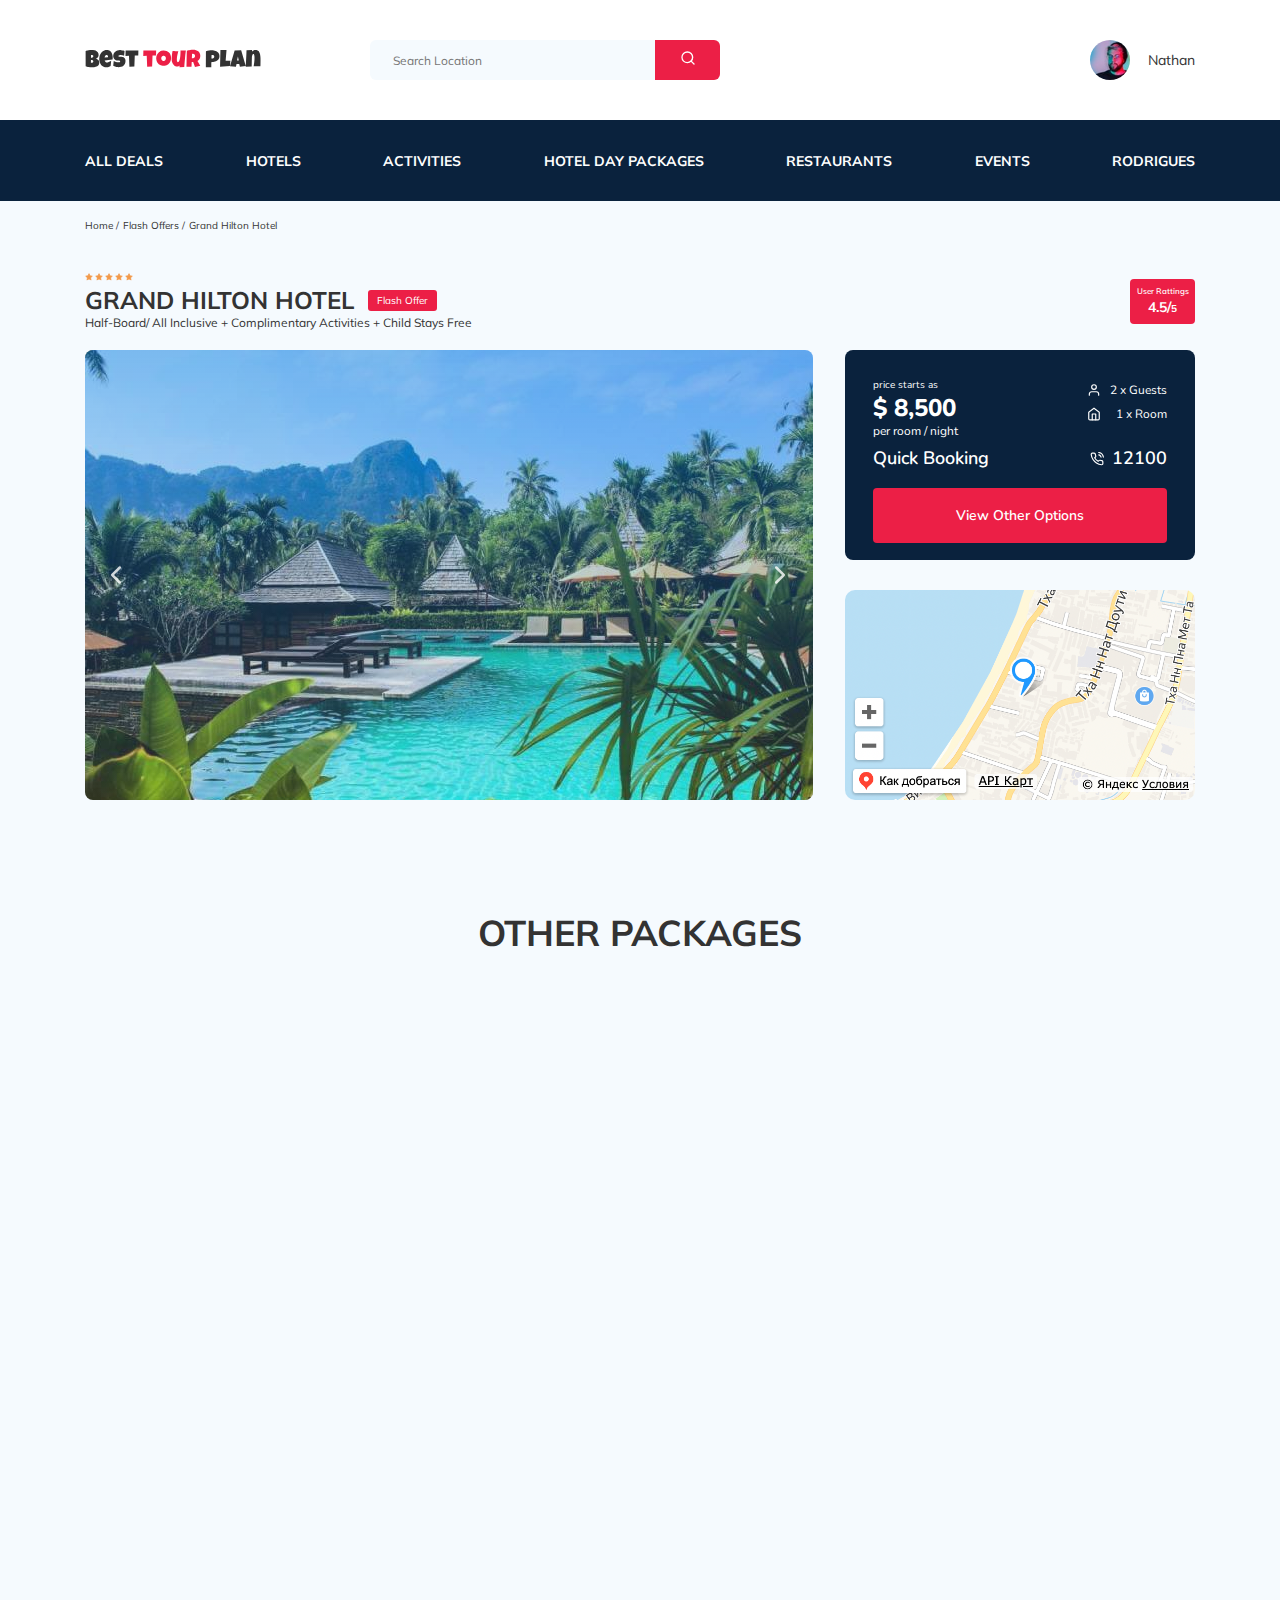
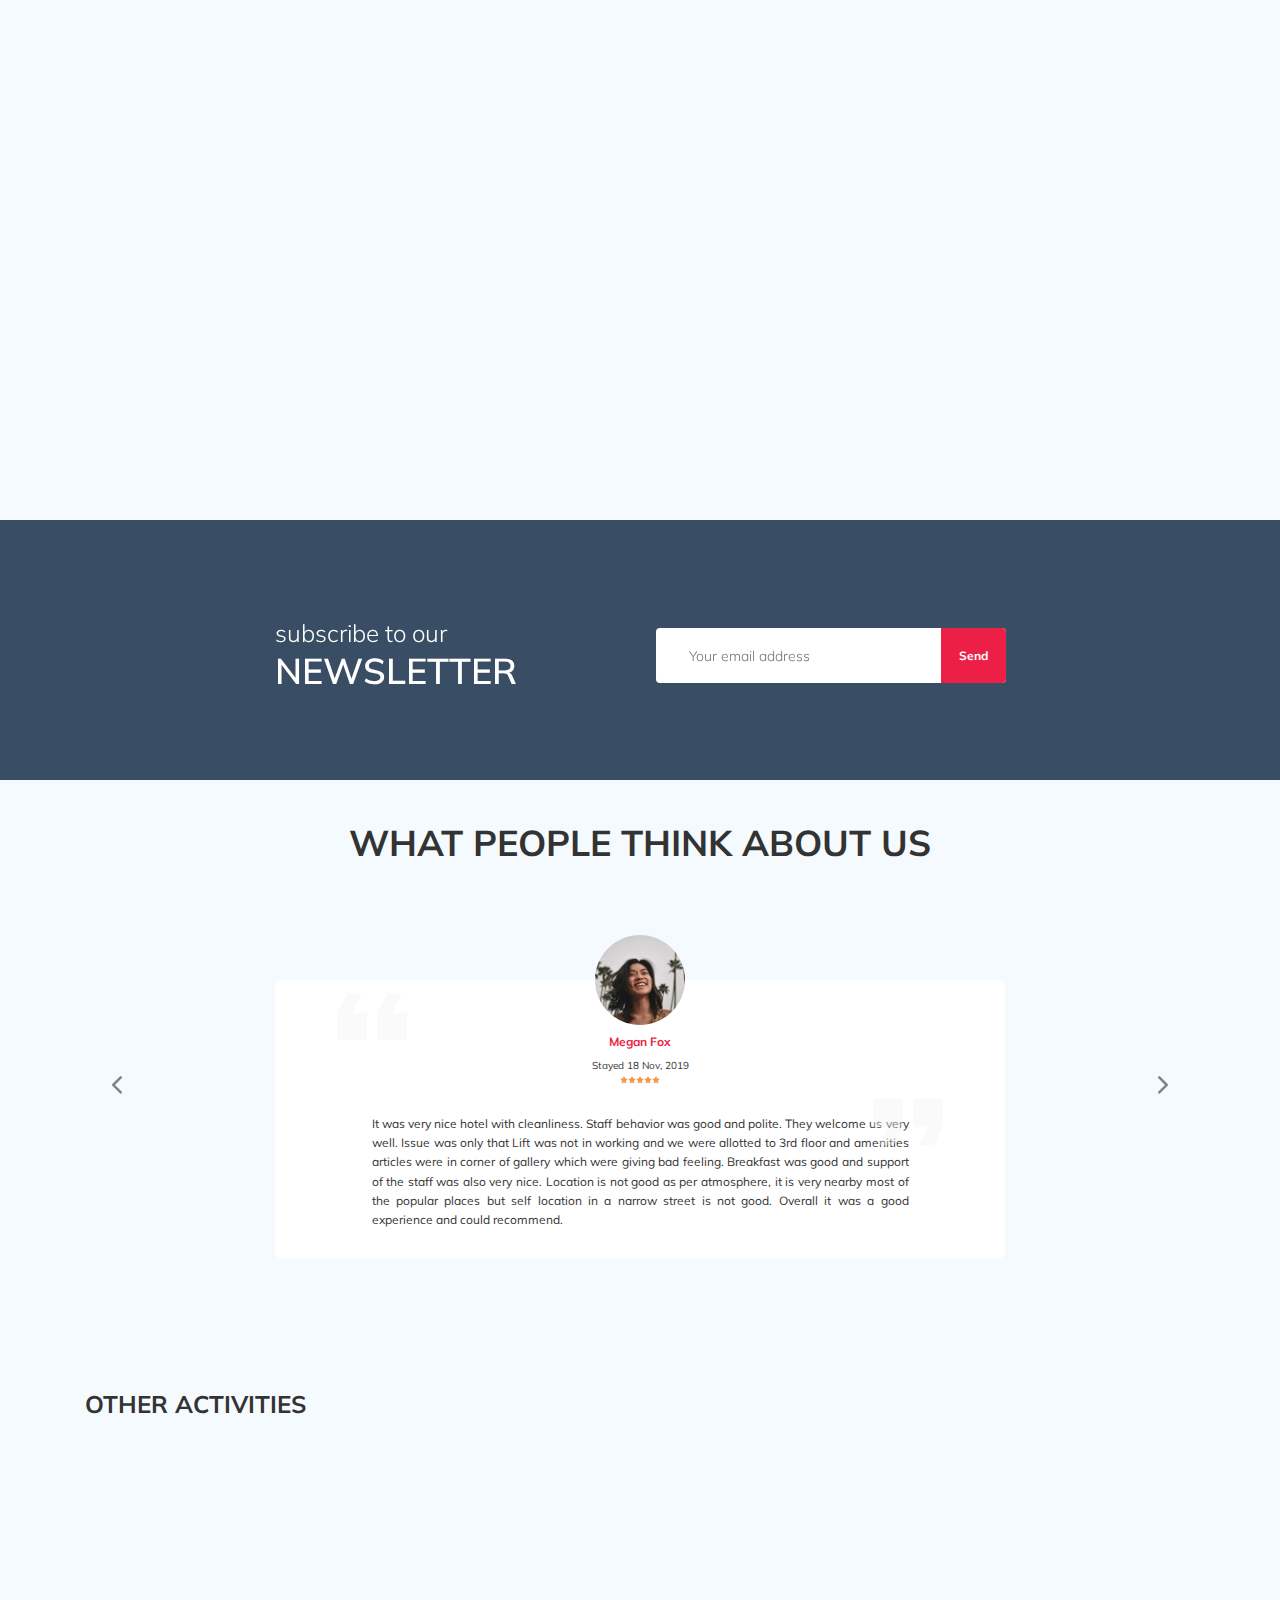
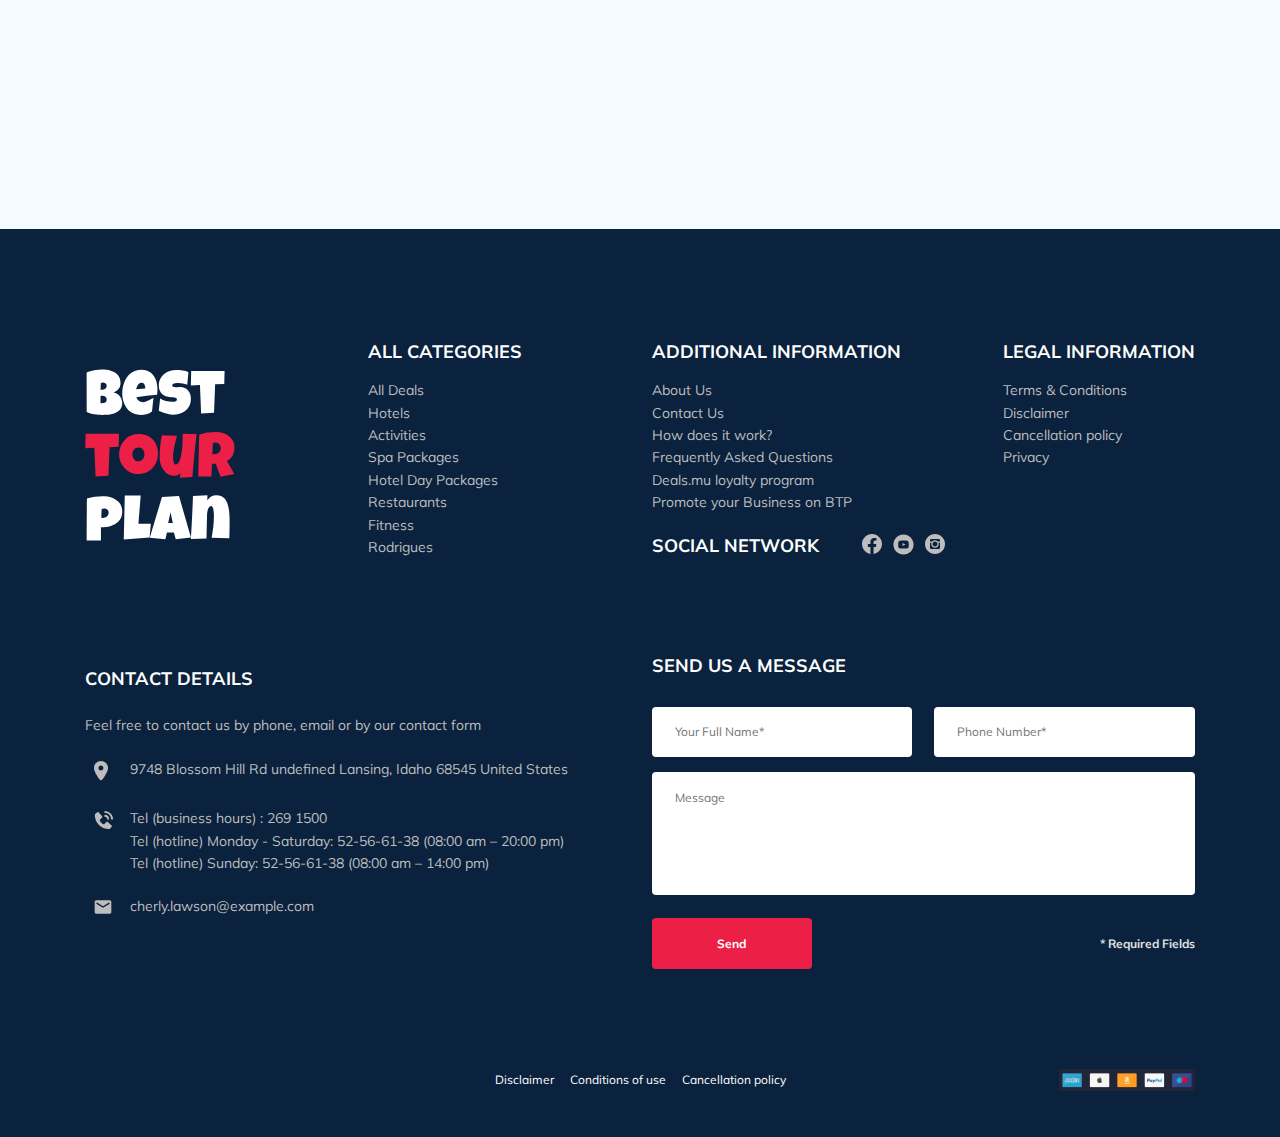
<file: index.html>
<!doctype html>
<html lang="en">
<head>
    <meta charset="UTF-8">
    <meta name="viewport"
          content="width=device-width, initial-scale=1.0">
    <meta http-equiv="X-UA-Compatible" content="ie=edge">
    <title>Best Tour Plan - Hotel Booking</title>
    <link rel="shortcut icon" href="/tour-plan/favicon.ico" type="image/x-icon">
    <link rel="icon" href="/tour-plan/favicon.ico" type="image/x-icon">
    <link href="https://fonts.googleapis.com/css2?family=Mulish:wght@400;700&family=Nunito:wght@400;600;800&display=swap"
          rel="stylesheet">
    <link rel="stylesheet" href="sass/swiper-bundle.min.css">
    <link rel="stylesheet" href="sass/aos.css">
    <link rel="stylesheet" href="sass/style.css">
</head>
<body>
<header class="navbar navbar--mobile--fixed">
    <div class="container">
        <div class="navbar-top">
            <a href="index.html" class="logo">
                <img src="img/horizontal-logo.svg" alt="Logo: Best Tour Plan" class="logo__image">
            </a>

            <form action="#" class="search navbar__search navbar__search--mobile--hidden">
                <input type="text" class="search__input" placeholder="Search Location">
                <button class="search__button">
                    <img src="img/search.svg" alt="Icon: search">
                </button>
            </form>

            <a href="#" class="user navbar__user navbar__user--mobile--hidden">
                <img src="img/user-avatar.jpeg" alt="Avatar: Nathan" class="user__avatar">
                <span class="user__name">Nathan</span>
            </a>
            <!-- /.user -->
            <button class="menu-button navbar-top__menu-button">
                <span class="menu-button__line"></span>
                <span class="menu-button__line"></span>
                <span class="menu-button__line"></span>
            </button>

        </div>
        <!-- /.navbar-top -->
    </div>
    <!-- /.container -->
    <div class="navbar-bottom">
        <div class="container">
            <ul class="navbar-menu">
                <li class="navbar-menu__item navbar-menu__item--user navbar-menu__item--mobile--visible">
                    <a href="#" class="user navbar__user navbar__user--mobile--visible">
                        <img src="img/user-avatar.jpeg" alt="Avatar: Nathan" class="user__avatar">
                        <span class="user__name user__name--light">Nathan</span>
                    </a>
                    <!-- /.user -->
                </li>
                <li class="navbar-menu__item navbar-menu__item--search navbar-menu__item--mobile--visible">
                    <form action="#" class="search navbar__search navbar__search--mobile--visible">
                        <input type="text" class="search__input search__input--mobile" placeholder="Search Location">
                        <button class="search__button">
                            <img src="img/search.svg" alt="Icon: search">
                        </button>
                    </form>
                </li>
                <li class="navbar-menu__item"><a href="#" class="navbar-menu__link">All Deals</a></li>
                <li class="navbar-menu__item"><a href="#" class="navbar-menu__link">Hotels</a></li>
                <li class="navbar-menu__item"><a href="#" class="navbar-menu__link">Activities</a></li>
                <li class="navbar-menu__item"><a href="#" class="navbar-menu__link">Hotel Day Packages</a></li>
                <li class="navbar-menu__item"><a href="#" class="navbar-menu__link">Restaurants</a></li>
                <li class="navbar-menu__item"><a href="#" class="navbar-menu__link">Events</a></li>
                <li class="navbar-menu__item"><a href="#" class="navbar-menu__link">Rodrigues</a></li>
            </ul>
            <!-- /.navbar-menu -->
        </div>
        <!-- /.container -->
    </div>
    <!-- /.navbar-bottom -->
</header>
<nav class="breadcrumb">
    <div class="container">
        <ul class="breadcrumb-list">
            <li class="breadcrumb-list__item">
                <a href="#" class="breadcrumb-list__link">Home</a>
            </li>
            <li class="breadcrumb-list__item">
                <a href="#" class="breadcrumb-list__link">Flash Offers</a>
            </li>
            <li class="breadcrumb-list__item">
                Grand Hilton Hotel
            </li>
        </ul>
    </div>
    <!-- /.container -->
</nav>
<!-- /.breadcrumb -->
<section class="hotel">
    <div class="container">
        <div class="hotel-info">
            <div class="hotel-info__text">
                <div class="hotel-wrapper">
                    <div class="stars">
                        <img class="hotel-info__star" src="img/star.svg" alt="star">
                        <img class="hotel-info__star" src="img/star.svg" alt="star">
                        <img class="hotel-info__star" src="img/star.svg" alt="star">
                        <img class="hotel-info__star" src="img/star.svg" alt="star">
                        <img class="hotel-info__star" src="img/star.svg" alt="star">
                    </div>
                    <!-- /.stars -->
                    <h1 class="hotel-name hotel-info__name">Grand hilton hotel</h1>
                    <span class="offer hotel-info__offer">Flash Offer</span>
                </div>
                <!-- /.hotel-wrapper -->
                <p class="hotel-description hotel-info__description">
                    Half-Board/ All Inclusive + Complimentary Activities + Child Stays Free
                </p>
            </div>
            <!-- /.hotel-info__text -->
            <div class="rating hotel-info__rating">
                <span class="rating__text">User Rattings</span>
                <span class="rating__counter">
                    <span>4.5/</span><span class="rating__counter__five">5</span>
                </span>
            </div>
            <!-- /.hotel-info__rating -->
        </div>
        <!-- /.hotel-info -->
        <div class="hotel-grid">
            <div class="swiper-container hotel-slider hotel__slider" data-aos="zoom-in-up" data-aos-duration="1000">
                <div class="swiper-wrapper">
                    <div class="swiper-slide hotel-slider__slide">
                        <img class="hotel-slider__image" src="img/slide-1.jpg" alt="slide">
                    </div>
                    <div class="swiper-slide hotel-slider__slide">
                        <img class="hotel-slider__image lazyload" data-src="img/slide-2.jpg" src="img/slide-2.jpg" alt="slide">
                    </div>
                    <div class="swiper-slide hotel-slider__slide">
                        <img class="hotel-slider__image lazyload" data-src="img/slide-3.jpg" src="img/slide-3.jpg" alt="slide">
                    </div>
                    <div class="swiper-slide hotel-slider__slide">
                        <img class="hotel-slider__image lazyload" data-src="img/slide-4.jpg" src="img/slide-4.jpg" alt="slide">
                    </div>
                    <div class="swiper-slide hotel-slider__slide">
                        <img class="hotel-slider__image lazyload" data-src="img/slide-5.jpg" src="img/slide-5.jpg" alt="slide">
                    </div>
                </div>
                <!-- /.swiper-wrapper -->
                <button class="hotel-slider__button hotel-slider__button--prev"></button>
                <button class="hotel-slider__button hotel-slider__button--next"></button>
            </div>
            <!-- /.swiper-container -->
            <div class="hotel-right" data-aos="zoom-in-up" data-aos-duration="1000">
                <div class="booking">
                    <div class="booking__info">
                        <div class="booking__price">
                            <span class="booking__start">price starts as</span>
                            <strong class="booking__pricetag">$ 8,500</strong>
                            <span class="booking__pre-room">per room / night</span>
                        </div>
                        <!-- /.booking__price -->
                        <div class="booking__room">
                            <div class="booking__text">
                                <img src="img/user.svg" alt="Icon: user" class="booking__icon">
                                <span class="booking__description">2 x Guests</span>
                            </div>
                            <div class="booking__text">
                                <img src="img/home.svg" alt="Icon: home" class="booking__icon">
                                <span class="booking__description">1 x Room</span>
                            </div>
                        </div>
                        <!-- /.booking__room -->
                    </div>
                    <!-- /.booking__info -->
                    <div class="booking__call-center">
                        <span class="booking__heading">Quick Booking</span>
                        <a class="booking__number" href="tel:12100">
                            <img src="img/phone-call.svg" alt="Icon: phone">
                            <span class="booking__num">12100</span>
                        </a>
                    </div>
                    <!-- /.booking__call-center -->
                    <button data-toggle=modal class="button booking__button">View Other Options</button>
                </div>
                <!-- /.booking -->


                <div class="ymap-container">
                    <div class="loader loader-default"></div>
                    <div id="map-yandex"></div>
                </div>
                <!-- .ymap-container -->


<!--                <div class="map">-->
<!--                    <div id="map" style="width: 100%; height: 100%"></div>-->
<!--                </div>-->
                <!-- /.map -->


            </div>
            <!-- /.hotel-right -->
        </div>
        <!-- /.hotel-grid -->
    </div>
    <!-- /.container -->
</section>
<section class="packages">
    <div class="container">
        <h2 class="packages__title">Other Packages</h2>
        <div class="packages-grid">
            <div class="packages__element-1" data-aos="fade-up" data-aos-duration="1000">
                <div class="packages__image-content-1">
                    <span class="packages__offer-1">Flash Offer</span>
                    <img src="img/packages-1.jpg" alt="Photo: Hotel Blue Haven" class="packages__image-1">
                </div>
                <!-- /.packages__image-content -->
                <div class="packages__text-content-1">
                    <div class="packages__stars">
                        <img class="packages__star" src="img/star.svg" alt="star">
                        <img class="packages__star" src="img/star.svg" alt="star">
                        <img class="packages__star" src="img/star.svg" alt="star">
                        <img class="packages__star" src="img/star.svg" alt="star">
                        <img class="packages__star" src="img/star.svg" alt="star">
                    </div>
                    <!-- /.packages__stars -->
                    <h3 class="packages__subtitle packages__subtitle-1">Hotel Blue Haven</h3>
                    <p class="packages__description">
                        Aute quis duis excepteur excepteur ipsum cat eiusmod consectetur enim laborum magna llit. Ipsum
                        est fugiat velit ea llamco do esse ut in veniam sun in onsequat. Aute quis duis epteur excepteur
                        ipsum occaecat eiusmod nsectetur enim laborum magna mollit. Ipsum est fugiat velit ea ullamco do
                    </p>
                    <div class="packages__room packages__room-1">
                        <div class="packages__info">
                            <img src="img/map-pin.svg" alt="Icon: map-pin" class="packages__icon">
                            <span class="packages__text">1749 Wheeler Ridge  Delaware</span>
                        </div>
                        <div class="packages__info">
                            <img src="img/user.svg" alt="Icon: user" class="packages__icon">
                            <span class="packages__text">2 x Guests</span>
                        </div>
                        <div class="packages__info">
                            <img src="img/home.svg" alt="Icon: home" class="packages__icon">
                            <span class="packages__text">1 x Room</span>
                        </div>
                    </div>
                    <!-- /.packages__room -->
                    <div class="packages__booking packages__booking-1">
                        <div class="packages__price">
                            <div class="packages__price-old">$ 10,500</div>
                            <div class="packages__price-new">$ 8,500</div>
                        </div>
                        <!-- /.packages__price -->
                        <button data-toggle=modal class="packages__button packages__button-1">Book Now</button>
                    </div>
                    <!-- /.packages__booking -->
                </div>
                <!-- /.packages__text-content -->
            </div>
            <!-- /.packages__element -->
            <div class="packages__element-2" data-aos="fade-up" data-aos-duration="1000">
                <div class="packages__image-content">
                    <span class="packages__offer">Flash Offer</span>
                    <img src="img/packages-2.jpg" alt="Photo: LUX* Belle Mare" class="packages__image"></div>
                <!-- /.packages__image-content -->
                <div class="packages__text-content">
                    <h3 class="packages__subtitle">LUX* Belle Mare</h3>
                    <div class="packages__room">
                        <div class="packages__info">
                            <img src="img/map-pin.svg" alt="Icon: map-pin" class="packages__icon">
                            <span class="packages__text">1749 Wheeler Ridge  Delaware</span>
                        </div>
                        <div class="packages__info">
                            <img src="img/user.svg" alt="Icon: user" class="packages__icon">
                            <span class="packages__text">2 x Guests</span>
                        </div>
                        <div class="packages__info">
                            <img src="img/home.svg" alt="Icon: home" class="packages__icon">
                            <span class="packages__text">1 x Room</span>
                        </div>
                    </div>
                    <!-- /.packages__room -->
                    <div class="packages__booking">
                        <div class="packages__price">
                            <div class="packages__price-old">$ 8,500</div>
                            <div class="packages__price-new">$ 3,000</div>
                        </div>
                        <!-- /.packages__price -->
                        <button data-toggle=modal class="packages__button">Book Now</button>
                    </div>
                    <!-- /.packages__booking -->
                </div>
                <!-- /.packages__text-content -->
            </div>
            <!-- /.packages__element -->
            <div class="packages__element-3" data-aos="fade-up" data-aos-duration="1000">
                <div class="packages__image-content">
                    <span class="packages__offer">Flash Offer</span>
                    <img src="img/packages-3.jpg" alt="Photo: White Palace" class="packages__image">
                </div>
                <!-- /.packages__image-content -->
                <div class="packages__text-content">
                    <h3 class="packages__subtitle">White Palace</h3>
                    <div class="packages__room">
                        <div class="packages__info">
                            <img src="img/map-pin.svg" alt="Icon: map-pin" class="packages__icon">
                            <span class="packages__text">1749 Wheeler Ridge  Delaware</span>
                        </div>
                        <div class="packages__info">
                            <img src="img/user.svg" alt="Icon: user" class="packages__icon">
                            <span class="packages__text">2 x Guests</span>
                        </div>
                        <div class="packages__info">
                            <img src="img/home.svg" alt="Icon: home" class="packages__icon">
                            <span class="packages__text">1 x Room</span>
                        </div>
                    </div>
                    <!-- /.packages__room -->
                    <div class="packages__booking">
                        <div class="packages__price">
                            <div class="packages__price-old">$ 10,500</div>
                            <div class="packages__price-new">$ 9,500</div>
                        </div>
                        <!-- /.packages__price -->
                        <button data-toggle=modal class="packages__button">Book Now</button>
                    </div>
                    <!-- /.packages__booking -->
                </div>
                <!-- /.packages__text-content -->
            </div>
            <!-- /.packages__element -->
            <div class="packages__element-4" data-aos="fade-up" data-aos-duration="1000">
                <div class="packages__image-content">
                    <span class="packages__offer">Flash Offer</span>
                    <img src="img/packages-4.jpg" alt="Photo: Luxury Place" class="packages__image">
                </div>
                <!-- /.packages__image-content -->
                <div class="packages__text-content">
                    <h3 class="packages__subtitle">Luxury Place</h3>
                    <div class="packages__room">
                        <div class="packages__info">
                            <img src="img/map-pin.svg" alt="Icon: map-pin" class="packages__icon">
                            <span class="packages__text">1749 Wheeler Ridge  Delaware</span>
                        </div>
                        <div class="packages__info">
                            <img src="img/user.svg" alt="Icon: user" class="packages__icon">
                            <span class="packages__text">2 x Guests</span>
                        </div>
                        <div class="packages__info">
                            <img src="img/home.svg" alt="Icon: home" class="packages__icon">
                            <span class="packages__text">1 x Room</span>
                        </div>
                    </div>
                    <!-- /.packages__room -->
                    <div class="packages__booking">
                        <div class="packages__price">
                            <div class="packages__price-old">$ 4,500</div>
                            <div class="packages__price-new">$ 2,500</div>
                        </div>
                        <!-- /.packages__price -->
                        <button data-toggle=modal class="packages__button">Book Now</button>
                    </div>
                    <!-- /.packages__booking -->
                </div>
                <!-- /.packages__text-content -->
            </div>
            <!-- /.packages__element -->
            <div class="packages__element-5" data-aos="fade-up" data-aos-duration="1000">
                <div class="packages__image-content">
                    <span class="packages__offer">Flash Offer</span>
                    <img src="img/packages-5.jpg" alt="Photo: Hotel Five Star" class="packages__image">
                </div>
                <!-- /.packages__image-content -->
                <div class="packages__text-content">
                    <h3 class="packages__subtitle">Hotel Five Star</h3>
                    <div class="packages__room">
                        <div class="packages__info">
                            <img src="img/map-pin.svg" alt="Icon: map-pin" class="packages__icon">
                            <span class="packages__text">1749 Wheeler Ridge  Delaware</span>
                        </div>
                        <div class="packages__info">
                            <img src="img/user.svg" alt="Icon: user" class="packages__icon">
                            <span class="packages__text">2 x Guests</span>
                        </div>
                        <div class="packages__info">
                            <img src="img/home.svg" alt="Icon: home" class="packages__icon">
                            <span class="packages__text">1 x Room</span>
                        </div>
                    </div>
                    <!-- /.packages__room -->
                    <div class="packages__booking">
                        <div class="packages__price">
                            <div class="packages__price-old">$ 6,500</div>
                            <div class="packages__price-new">$ 3,500</div>
                        </div>
                        <!-- /.packages__price -->
                        <button data-toggle=modal class="packages__button">Book Now</button>
                    </div>
                    <!-- /.packages__booking -->
                </div>
                <!-- /.packages__text-content -->
            </div>
            <!-- /.packages__element -->
        </div>
        <!-- /.packages-grid -->
    </div>
    <!-- /.container -->
</section>
<section class="newsletter" data-parallax="scroll" data-image-src="img/newsletter-bg.jpg">
    <div class="newsletter-wrapper">
        <h2 class="newsletter-title newsletter__title">
            <span class="newsletter-title__weak">subscribe to our</span>
            <span class="newsletter-title__strong">Newsletter</span>
        </h2>
        <form action="send.php" method="POST" class="subscribe newsletter__subscribe newsletter__subscribe--form">
            <input type="email" class="subscribe__input" placeholder="Your email address" name="email" required>
            <button class="subscribe__button">Send</button>
        </form>
    </div>
    <!-- /.newsletter-wrapper -->
</section>
<section class="reviews">
    <div class="container">
        <h2 class="reviews__title">What people think about us</h2>
        <div class="swiper-container reviews-slider">
            <div class="swiper-wrapper reviews__wrapper">
                <div class="swiper-slide">
                    <div class="reviews-slider__item">
                        <div class="reviews-slider__profile">
                            <img src="img/reviews-avatar-1.jpg" alt="Photo: Megan Fox" class="reviews-slider__avatar">
                            <h3 class="reviews-slider__username">Megan Fox</h3>
                            <span class="reviews-slider__date">Stayed 18 Nov, 2019</span>
                            <div class="reviews-slider__rating">
                                <img class="reviews-slider__star" src="img/star.svg" alt="star">
                                <img class="reviews-slider__star" src="img/star.svg" alt="star">
                                <img class="reviews-slider__star" src="img/star.svg" alt="star">
                                <img class="reviews-slider__star" src="img/star.svg" alt="star">
                                <img class="reviews-slider__star" src="img/star.svg" alt="star">
                            </div>
                            <!-- /.reviews-slider__rating -->
                        </div>
                        <!-- /.reviews-slider__profile -->
                        <p class="reviews-slider__text">
                            It was very nice hotel with cleanliness. Staff behavior was good
                            and polite. They welcome us very well. Issue was only that Lift was not in working and we
                            were allotted to 3rd floor and amenities articles were in corner of gallery which were
                            giving bad feeling. Breakfast was good and support of the staff was also very nice. Location
                            is not good as per atmosphere, it is very nearby most of the popular places but self
                            location in a narrow street is not good. Overall it was a good experience and could
                            recommend.
                        </p>
                    </div>
                    <!-- /.reviews-slider__item -->
                </div>
                <!-- /.swiper-slide -->

                <div class="swiper-slide">
                    <div class="reviews-slider__item">
                        <div class="reviews-slider__profile">
                            <img data-src="img/reviews-avatar-2.jpg" src="img/reviews-avatar-2.jpg" alt="Photo: Angel Brown"
                                 class="reviews-slider__avatar lazyload">
                            <h3 class="reviews-slider__username">Angel Brown</h3>
                            <span class="reviews-slider__date">Stayed 7 Nov, 2017</span>
                            <div class="reviews-slider__rating">
                                <img class="reviews-slider__star" src="img/star.svg" alt="star">
                                <img class="reviews-slider__star" src="img/star.svg" alt="star">
                                <img class="reviews-slider__star" src="img/star.svg" alt="star">
                                <img class="reviews-slider__star" src="img/star.svg" alt="star">
                                <img class="reviews-slider__star" src="img/star.svg" alt="star">
                            </div>
                            <!-- /.reviews-slider__rating -->
                        </div>
                        <!-- /.reviews-slider__profile -->
                        <p class="reviews-slider__text">
                            I could not speak more highly about this hotel! My boyfriend and I stayed here for 3 nights
                            and were greeted with some of the best customer service. Not only did our host upgrade our
                            room but he also provided some incredible food recommendations! I will definitely stay here
                            again!
                        </p>
                    </div>
                    <!-- /.reviews-slider__item -->
                </div>
                <!-- /.swiper-slide -->

                <div class="swiper-slide">
                    <div class="reviews-slider__item">
                        <div class="reviews-slider__profile">
                            <img data-src="img/reviews-avatar-3.jpg" src="img/reviews-avatar-3.jpg" alt="Photo: Jacob Miller"
                                 class="reviews-slider__avatar lazyload">
                            <h3 class="reviews-slider__username">Jacob Miller</h3>
                            <span class="reviews-slider__date">Stayed 25 Dec, 2020</span>
                            <div class="reviews-slider__rating">
                                <img class="reviews-slider__star" src="img/star.svg" alt="star">
                                <img class="reviews-slider__star" src="img/star.svg" alt="star">
                                <img class="reviews-slider__star" src="img/star.svg" alt="star">
                                <img class="reviews-slider__star" src="img/star.svg" alt="star">
                                <img class="reviews-slider__star" src="img/star.svg" alt="star">
                            </div>
                            <!-- /.reviews-slider__rating -->
                        </div>
                        <!-- /.reviews-slider__profile -->
                        <p class="reviews-slider__text">
                            Great location, really pleasant and clean rooms, but the thing that makes this such a good
                            place to stay are the staff. All of the people are incredibly helpful and generous with
                            their time and advice. We travelled with two six year olds and lots of luggage and despite
                            the stairs up to the elevator this was one of the nicest places we stayed in the four weeks
                            we were in Europe.
                        </p>
                    </div>
                    <!-- /.reviews-slider__item -->
                </div>
                <!-- /.swiper-slide -->
            </div>
            <!-- /.swiper-wrapper -->

            <button class="reviews-slider__button reviews-slider__button--prev"></button>
            <button class="reviews-slider__button reviews-slider__button--next"></button>
        </div>
        <!-- /.reviews-slider -->
    </div>
    <!-- /.container -->
</section>
<section class="activities">
    <div class="container">
        <h2 class="activities__title">Other Activities</h2>
        <div class="activities-wrapper">
            <div class="card activities__card activities__card-1" data-aos="fade-right" data-aos-duration="1000"
                 data-aos-delay="100">
                <img src="img/activities-1.jpg" alt="The curious corner of chamarel" class="card__image">
                <h3 class="card__title">The curious corner <br>of chamarel</h3>
                <button data-toggle=modal class="card__button">Book Now</button>
            </div>
            <!-- /.card -->
            <div class="card activities__card activities__card-2" data-aos="fade-right" data-aos-duration="1000"
                 data-aos-delay="300">
                <img src="img/activities-2.jpg" alt="Gymkhana club golf course" class="card__image">
                <h3 class="card__title">Gymkhana club golf <br>course</h3>
                <button data-toggle=modal class="card__button">Book Now</button>
            </div>
            <!-- /.card -->
            <div class="card activities__card activities__card-3" data-aos="fade-right" data-aos-duration="1000"
                 data-aos-delay="500">
                <img src="img/activities-3.jpg" alt="Tamarind falls hiking trip - full day" class="card__image">
                <h3 class="card__title">Tamarind falls hiking <br>trip - full day</h3>
                <button data-toggle=modal class="card__button">Book Now</button>
            </div>
            <!-- /.card -->
            <div class="card activities__card activities__card-4" data-aos="fade-right" data-aos-duration="1000"
                 data-aos-delay="700">
                <img src="img/activities-4.jpg" alt="The blue marine discovery quest" class="card__image">
                <h3 class="card__title">The blue marine discovery <br>quest</h3>
                <button data-toggle=modal class="card__button">Book Now</button>
            </div>
            <!-- /.card -->
        </div>
        <!-- /.activities-wrapper -->
    </div>
    <!-- /.container -->
</section>
<footer class="footer">
    <div class="container">
        <div class="footer-wrapper">
            <a class="logo footer__logo" href="index.html">
                <img src="img/vertical-logo.svg" alt="Logo: Best Tour Plan">
            </a>
            <div class="footer__list footer__categories">
                <h3 class="footer__title">All&nbsp;categories</h3>
                <ul class="footer__ul">
                    <li class="footer__item"><a href="#" class="footer__link">All Deals</a></li>
                    <li class="footer__item"><a href="#" class="footer__link">Hotels</a></li>
                    <li class="footer__item"><a href="#" class="footer__link">Activities</a></li>
                    <li class="footer__item"><a href="#" class="footer__link">Spa Packages</a></li>
                    <li class="footer__item"><a href="#" class="footer__link">Hotel Day Packages</a></li>
                    <li class="footer__item"><a href="#" class="footer__link">Restaurants</a></li>
                    <li class="footer__item"><a href="#" class="footer__link">Fitness</a></li>
                    <li class="footer__item"><a href="#" class="footer__link">Rodrigues</a></li>
                </ul>
            </div>
            <!-- /.footer__list -->
            <div class="footer__list footer__additional">
                <h3 class="footer__title">Additional&nbsp;information</h3>
                <ul class="footer__ul">
                    <li class="footer__item"><a href="#" class="footer__link">About Us</a></li>
                    <li class="footer__item"><a href="#" class="footer__link">Contact Us</a></li>
                    <li class="footer__item"><a href="#" class="footer__link">How does it work?</a></li>
                    <li class="footer__item"><a href="#" class="footer__link">Frequently Asked Questions</a></li>
                    <li class="footer__item"><a href="#" class="footer__link">Deals.mu loyalty program</a></li>
                    <li class="footer__item"><a href="#" class="footer__link">Promote your Business on BTP</a></li>
                </ul>
            </div>
            <!-- /.footer__list -->
            <div class="footer__social-network">
                <h3 class="footer__title footer__title--inline">Social&nbsp;Network</h3>
                <div class="footer__social-links">
                    <a href="https://ru-ru.facebook.com/" target="_blank" class="footer__link footer__link--icon">
                        <img src="img/facebook.svg" alt="icon: facebook">
                    </a>
                    <a href="https://www.youtube.com/" target="_blank" class="footer__link footer__link--icon">
                        <img src="img/youtube.svg" alt="icon: youtube">
                    </a>
                    <a href="https://www.instagram.com/?hl=ru" target="_blank" class="footer__link footer__link--icon">
                        <img src="img/instagram.svg" alt="icon: instagram">
                    </a>
                </div>
                <!-- /.footer__social-links -->
            </div>
            <!-- /.footer__social-network -->
            <div class="footer__list footer__legal">
                <h3 class="footer__title">Legal&nbsp;information</h3>
                <ul class="footer__ul footer__ul--legal">
                    <li class="footer__item"><a href="#" class="footer__link">Terms & Conditions</a></li>
                    <li class="footer__item"><a href="#" class="footer__link">Disclaimer</a></li>
                    <li class="footer__item"><a href="#" class="footer__link">Cancellation policy</a></li>
                    <li class="footer__item"><a href="#" class="footer__link">Privacy</a></li>
                </ul>
            </div>
            <!-- /.footer__list -->
            <div class="footer__contact-details">
                <h3 class="footer__title footer__title--mb-mt">Contact&nbsp;Details</h3>
                <p class="footer__text">
                    Feel free to contact us by phone, email or by our contact form
                </p>
                <ul class="footer__ul">
                    <li class="footer__item footer__item--mb-2">
                        <div class="footer__icon-wrapper">
                            <img class="footer__icon" src="img/map-marker.svg" alt="icon: map-marker">
                        </div>
                        9748 Blossom Hill Rd undefined Lansing, Idaho 68545 United States
                    </li>
                    <li class="footer__item footer__item--mb-2">
                        <div class="footer__icon-wrapper">
                            <img class="footer__icon" src="img/contact-phone-call.svg" alt="icon: contact-phone-call">
                        </div>
                        <span>Tel (business hours) :<a class="footer__link" href="tel:2691500"> 269&nbsp;1500</a><br>
                        Tel (hotline) Monday - Saturday:<a class="footer__link" href="tel:52-56-61-38"> 52&#8209;56&#8209;61&#8209;38</a> (08:00 am – 20:00 pm)<br>
                        Tel (hotline) Sunday:<a class="footer__link" href="tel:52-56-61-38"> 52&#8209;56&#8209;61&#8209;38</a> (08:00 am – 14:00 pm)</span>
                    </li>
                    <li class="footer__item footer__item--mb-2">
                        <div class="footer__icon-wrapper">
                            <img class="footer__icon" src="img/email.svg" alt="icon: email">
                        </div>
                        <a class="footer__link" href="mailto:cherly.lawson@example.com">cherly.lawson@example.com</a>
                    </li>
                </ul>
            </div>
            <!-- /.footer__contact-details -->
            <div class="footer__contact-form">
                <h3 class="footer__title footer__title--mb-3">Send us a message</h3>
                <form action="send.php" method="POST" class="footer__form">
                    <div class="footer__input-group">
                        <input type="text" class="input footer__input" placeholder="Your Full Name*" name="name"
                               required minlength="2">
                    </div>
                    <div class="footer__input-group">
                        <input type="tel" class="input footer__input footer__input--phone" placeholder="Phone Number*"
                               name="phone" required minlength="18">
                    </div>

                    <textarea class="message footer__message" placeholder="Message" name="message"></textarea>
                    <div class="footer__buttons">
                        <button class="button footer__button">Send</button>
                        <span class="footer__info">* Required Fields</span>
                    </div>
                </form>

            </div>
            <!-- /.footer__contact-form -->
        </div>
        <!-- /.footer-wrapper -->
        <div class="footer__bottom">
            <div class="footer__bottom-links">
                <a href="#" class="footer__bottom-link">Disclaimer</a>
                <a href="#" class="footer__bottom-link">Conditions of use</a>
                <a href="#" class="footer__bottom-link">Cancellation policy</a>
            </div>
            <img data-src="img/payment.jpg" src="img/payment.jpg" alt="Icon: Cards for payment" class="footer__bottom-image lazyload">
        </div>
    </div>
    <!-- /.container -->
</footer>
<div class="modal">
    <div id="modal_overlay" class="modal__overlay"></div>
    <!-- /.modal__overlay -->
    <div class="modal__dialog">
        <a href="#" class="modal__close">
            <img src="img/close.svg" alt="icon: close">
        </a>
        <h3 class="modal__title modal__title--mb-3">Booking</h3>
        <form action="send.php" method="POST" class="modal__form">
            <input type="text" class="input modal__input" placeholder="Your Full Name*" name="name" required
                   minlength="2">
            <input type="tel" class="input modal__input modal__input--phone" placeholder="Phone Number*" name="phone"
                   required minlength="18">
            <input type="email" class="input modal__input" placeholder="Email*" name="email" required>
            <textarea class="message modal__message" placeholder="Message" name="message"></textarea>
            <div class="modal__bottom">
                <button class="button modal__button">Send</button>
                <span class="modal__info">* Required Fields</span>
            </div>
        </form>
    </div>
    <!-- /.modal__dialog -->
</div>
<!-- /.modal -->
<script defer src="js/jquery-3.6.0.min.js"></script>
<!--<script src="https://ajax.googleapis.com/ajax/libs/jquery/1.11.0/jquery.min.js"></script>-->
<script defer src="js/swiper-bundle.min.js"></script>
<script defer src="js/jquery.validate.min.js"></script>
<script defer src="js/jquery.mask.min.js"></script>
<script defer src="js/aos.js"></script>
<script defer src="js/main.js"></script>
<script async src="js/parallax.min.js"></script>
<script async src="js/parallax.js"></script>
<script async src="js/lazysizes.min.js"></script>

</body>
</html>
</file>
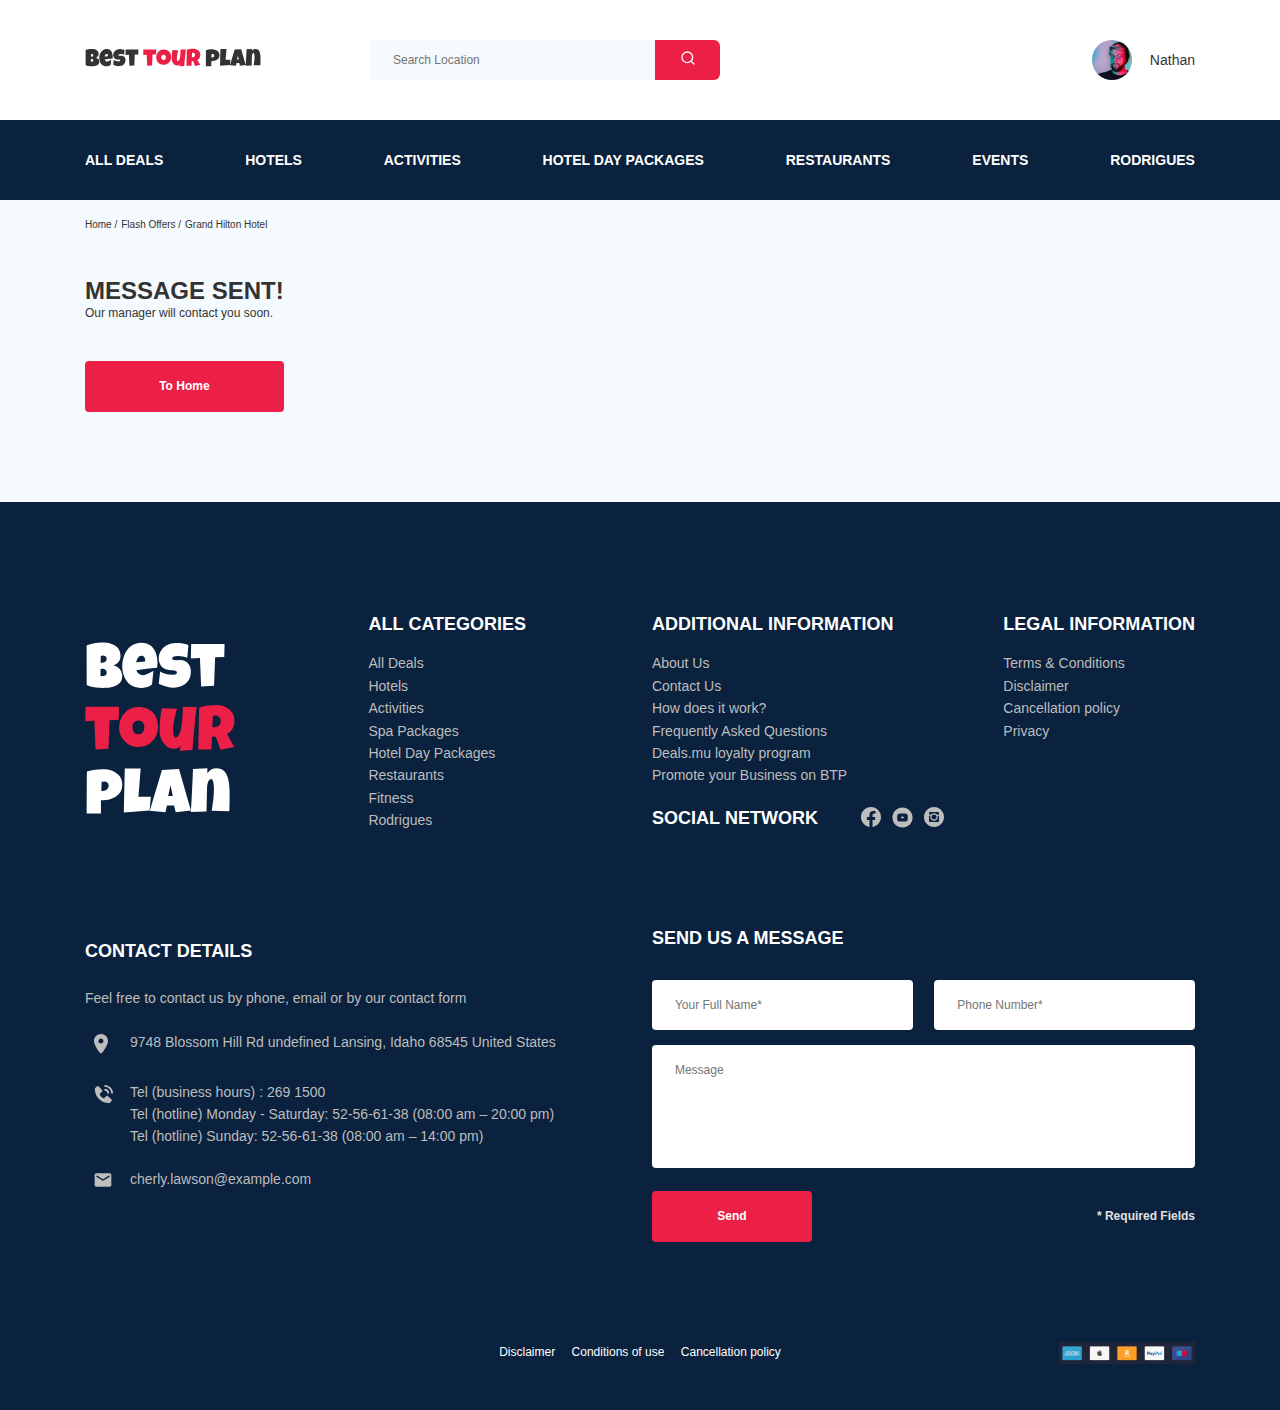
<file: thankyou.html>
<!doctype html>
<html lang="en">
<head>
    <meta charset="UTF-8">
    <meta name="viewport"
          content="width=device-width, initial-scale=1.0">
    <meta http-equiv="X-UA-Compatible" content="ie=edge">
    <title>Best Tour Plan - Hotel Booking</title>
    <link rel="shortcut icon" href="/tour-plan/favicon.ico" type="image/x-icon">
    <link rel="icon" href="/tour-plan/favicon.ico" type="image/x-icon">
    <link href="https://fonts.googleapis.com/css2?family=Mulish:wght@400;700&family=Nunito:wght@400;600;800&display=swap"
          rel="preload" as="font">
    <link rel="stylesheet" href="sass/swiper-bundle.min.css">
    <link rel="stylesheet" href="sass/aos.css">
    <link rel="stylesheet" href="sass/style.css">
</head>
<body>
<header class="navbar navbar--mobile--fixed">
    <div class="container">
        <div class="navbar-top">
            <a href="index.html" class="logo">
                <img src="img/horizontal-logo.svg" alt="Logo: Best Tour Plan" class="logo__image">
            </a>

            <form action="#" class="search navbar__search navbar__search--mobile--hidden">
                <input type="text" class="search__input" placeholder="Search Location">
                <button class="search__button">
                    <img src="img/search.svg" alt="Icon: search">
                </button>
            </form>

            <a href="#" class="user navbar__user navbar__user--mobile--hidden">
                <img src="img/user-avatar.jpeg" alt="Avatar: Nathan" class="user__avatar">
                <span class="user__name">Nathan</span>
            </a>
            <!-- /.user -->
            <button class="menu-button navbar-top__menu-button">
                <span class="menu-button__line"></span>
                <span class="menu-button__line"></span>
                <span class="menu-button__line"></span>
            </button>

        </div>
        <!-- /.navbar-top -->
    </div>
    <!-- /.container -->
    <div class="navbar-bottom">
        <div class="container">
            <ul class="navbar-menu">
                <li class="navbar-menu__item navbar-menu__item--user navbar-menu__item--mobile--visible">
                    <a href="#" class="user navbar__user navbar__user--mobile--visible">
                        <img src="img/user-avatar.jpeg" alt="Avatar: Nathan" class="user__avatar">
                        <span class="user__name user__name--light">Nathan</span>
                    </a>
                    <!-- /.user -->
                </li>
                <li class="navbar-menu__item navbar-menu__item--search navbar-menu__item--mobile--visible">
                    <form action="#" class="search navbar__search navbar__search--mobile--visible">
                        <input type="text" class="search__input search__input--mobile" placeholder="Search Location">
                        <button class="search__button">
                            <img src="img/search.svg" alt="Icon: search">
                        </button>
                    </form>
                </li>
                <li class="navbar-menu__item"><a href="#" class="navbar-menu__link">All Deals</a></li>
                <li class="navbar-menu__item"><a href="#" class="navbar-menu__link">Hotels</a></li>
                <li class="navbar-menu__item"><a href="#" class="navbar-menu__link">Activities</a></li>
                <li class="navbar-menu__item"><a href="#" class="navbar-menu__link">Hotel Day Packages</a></li>
                <li class="navbar-menu__item"><a href="#" class="navbar-menu__link">Restaurants</a></li>
                <li class="navbar-menu__item"><a href="#" class="navbar-menu__link">Events</a></li>
                <li class="navbar-menu__item"><a href="#" class="navbar-menu__link">Rodrigues</a></li>
            </ul>
            <!-- /.navbar-menu -->
        </div>
        <!-- /.container -->
    </div>
    <!-- /.navbar-bottom -->
</header>
<nav class="breadcrumb">
    <div class="container">
        <ul class="breadcrumb-list">
            <li class="breadcrumb-list__item">
                <a href="#" class="breadcrumb-list__link">Home</a>
            </li>
            <li class="breadcrumb-list__item">
                <a href="#" class="breadcrumb-list__link">Flash Offers</a>
            </li>
            <li class="breadcrumb-list__item">
                Grand Hilton Hotel
            </li>
        </ul>
    </div>
    <!-- /.container -->
</nav>
<!-- /.breadcrumb -->
<section class="hotel">
    <div class="container">
        <div class="hotel-info">
            <div class="hotel-info__text">
                <div class="hotel-wrapper">
                    <h1 class="hotel-name hotel-info__name">Message sent!</h1>
                </div>
                <!-- /.hotel-wrapper -->
                <p class="hotel-description hotel-info__description">
                    Our manager will contact you soon.
                </p>
                <a href="index.html" class="button button__home">To Home</a>
            </div>
            <!-- /.hotel-info__text -->
        </div>
        <!-- /.hotel-info -->
    </div>
    <!-- /.container -->
</section>

<footer class="footer">
    <div class="container">
        <div class="footer-wrapper">
            <a class="logo footer__logo" href="index.html">
                <img src="img/vertical-logo.svg" alt="Logo: Best Tour Plan">
            </a>
            <div class="footer__list footer__categories">
                <h3 class="footer__title">All&nbsp;categories</h3>
                <ul class="footer__ul">
                    <li class="footer__item"><a href="#" class="footer__link">All Deals</a></li>
                    <li class="footer__item"><a href="#" class="footer__link">Hotels</a></li>
                    <li class="footer__item"><a href="#" class="footer__link">Activities</a></li>
                    <li class="footer__item"><a href="#" class="footer__link">Spa Packages</a></li>
                    <li class="footer__item"><a href="#" class="footer__link">Hotel Day Packages</a></li>
                    <li class="footer__item"><a href="#" class="footer__link">Restaurants</a></li>
                    <li class="footer__item"><a href="#" class="footer__link">Fitness</a></li>
                    <li class="footer__item"><a href="#" class="footer__link">Rodrigues</a></li>
                </ul>
            </div>
            <!-- /.footer__list -->
            <div class="footer__list footer__additional">
                <h3 class="footer__title">Additional&nbsp;information</h3>
                <ul class="footer__ul">
                    <li class="footer__item"><a href="#" class="footer__link">About Us</a></li>
                    <li class="footer__item"><a href="#" class="footer__link">Contact Us</a></li>
                    <li class="footer__item"><a href="#" class="footer__link">How does it work?</a></li>
                    <li class="footer__item"><a href="#" class="footer__link">Frequently Asked Questions</a></li>
                    <li class="footer__item"><a href="#" class="footer__link">Deals.mu loyalty program</a></li>
                    <li class="footer__item"><a href="#" class="footer__link">Promote your Business on BTP</a></li>
                </ul>
            </div>
            <!-- /.footer__list -->
            <div class="footer__social-network">
                <h3 class="footer__title footer__title--inline">Social&nbsp;Network</h3>
                <div class="footer__social-links">
                    <a href="https://ru-ru.facebook.com/" target="_blank" class="footer__link">
                        <img src="img/facebook.svg" alt="icon: facebook">
                    </a>
                    <a href="https://www.youtube.com/" target="_blank" class="footer__link">
                        <img src="img/youtube.svg" alt="icon: youtube">
                    </a>
                    <a href="https://www.instagram.com/?hl=ru" target="_blank" class="footer__link">
                        <img src="img/instagram.svg" alt="icon: instagram">
                    </a>
                </div>
                <!-- /.footer__social-links -->
            </div>
            <!-- /.footer__social-network -->
            <div class="footer__list footer__legal">
                <h3 class="footer__title">Legal&nbsp;information</h3>
                <ul class="footer__ul footer__ul--legal">
                    <li class="footer__item"><a href="#" class="footer__link">Terms & Conditions</a></li>
                    <li class="footer__item"><a href="#" class="footer__link">Disclaimer</a></li>
                    <li class="footer__item"><a href="#" class="footer__link">Cancellation policy</a></li>
                    <li class="footer__item"><a href="#" class="footer__link">Privacy</a></li>
                </ul>
            </div>
            <!-- /.footer__list -->
            <div class="footer__contact-details">
                <h3 class="footer__title footer__title--mb-mt">Contact&nbsp;Details</h3>
                <p class="footer__text">
                    Feel free to contact us by phone, email or by our contact form
                </p>
                <ul class="footer__ul">
                    <li class="footer__item footer__item--mb-2">
                        <div class="footer__icon-wrapper">
                            <img class="footer__icon" src="img/map-marker.svg" alt="icon: map-marker">
                        </div>
                        9748 Blossom Hill Rd undefined Lansing, Idaho 68545 United States
                    </li>
                    <li class="footer__item footer__item--mb-2">
                        <div class="footer__icon-wrapper">
                            <img class="footer__icon" src="img/contact-phone-call.svg" alt="icon: contact-phone-call">
                        </div>
                        <span>Tel (business hours) :<a class="footer__link" href="tel:2691500"> 269&nbsp;1500</a><br>
                        Tel (hotline) Monday - Saturday:<a class="footer__link" href="tel:52-56-61-38"> 52&#8209;56&#8209;61&#8209;38</a> (08:00 am – 20:00 pm)<br>
                        Tel (hotline) Sunday:<a class="footer__link" href="tel:52-56-61-38"> 52&#8209;56&#8209;61&#8209;38</a> (08:00 am – 14:00 pm)</span>
                    </li>
                    <li class="footer__item footer__item--mb-2">
                        <div class="footer__icon-wrapper">
                            <img class="footer__icon" src="img/email.svg" alt="icon: email">
                        </div>
                        <a class="footer__link" href="mailto:cherly.lawson@example.com">cherly.lawson@example.com</a>
                    </li>
                </ul>
            </div>
            <!-- /.footer__contact-details -->
            <div class="footer__contact-form">
                <h3 class="footer__title footer__title--mb-3">Send us a message</h3>
                <form action="send.php" method="POST" class="footer__form">
                    <div class="footer__input-group">
                        <input type="text" class="input footer__input" placeholder="Your Full Name*" name="name"
                               required minlength="2">
                    </div>
                    <div class="footer__input-group">
                        <input type="tel" class="input footer__input footer__input--phone" placeholder="Phone Number*"
                               name="phone" required minlength="18">
                    </div>

                    <textarea class="message footer__message" placeholder="Message" name="message"></textarea>
                    <div class="footer__buttons">
                        <button class="button footer__button">Send</button>
                        <span class="footer__info">* Required Fields</span>
                    </div>
                </form>

            </div>
            <!-- /.footer__contact-form -->
        </div>
        <!-- /.footer-wrapper -->
        <div class="footer__bottom">
            <div class="footer__bottom-links">
                <a href="#" class="footer__bottom-link">Disclaimer</a>
                <a href="#" class="footer__bottom-link">Conditions of use</a>
                <a href="#" class="footer__bottom-link">Cancellation policy</a>
            </div>
            <img data-src="img/payment.jpg" src="img/payment.jpg" alt="Icon: Cards for payment" class="footer__bottom-image lazyload">
        </div>
    </div>
    <!-- /.container -->
</footer>
<script defer src="js/jquery-3.6.0.min.js"></script>
<!--<script src="https://ajax.googleapis.com/ajax/libs/jquery/1.11.0/jquery.min.js"></script>-->
<script defer src="js/swiper-bundle.min.js"></script>
<script defer src="https://api-maps.yandex.ru/2.1/?apikey=5abdd719-a013-41ff-9a12-30709fbf27f4&lang=ru_RU&load=package.full"></script>
<script defer src="js/jquery.validate.min.js"></script>
<script defer src="js/jquery.mask.min.js"></script>
<script defer src="js/aos.js"></script>
<script defer src="js/main.js"></script>
<script async src="js/parallax.min.js"></script>
<script async src="js/parallax.js"></script>
<script async src="js/lazysizes.min.js"></script>

</body>
</html>
</file>
<file: sass/style.css>
@charset "UTF-8";
* {
  box-sizing: border-box;
}

body {
  font-family: "Mulish", sans-serif;
  background-color: #F5FAFE;
  color: #333333;
}

.container {
  max-width: 1110px;
  margin: auto;
}

img {
  max-width: 100%;
}

.input {
  background-color: #ffffff;
  border-radius: 4px;
  border: none;
  padding: 0 23px;
  height: 50px;
  font-style: normal;
  font-weight: normal;
  font-size: 12px;
  line-height: 15px;
  outline: none;
}

.message {
  resize: none;
  background-color: #ffffff;
  border-radius: 4px;
  border: none;
  padding: 18px 23px;
  font-style: normal;
  font-weight: normal;
  font-size: 12px;
  line-height: 15px;
  outline: none;
}

.button {
  min-width: 160px;
  min-height: 50px;
  padding: 18px;
  font-style: normal;
  font-weight: bold;
  font-size: 12px;
  line-height: 15px;
  color: #ffffff;
  background-color: #EC1F46;
  border-radius: 4px;
  border: none;
  cursor: pointer;
  outline: none;
}

.button:hover {
  background-color: #ff0031;
}

.invalid {
  color: #EC1F46;
}

.button__home {
  display: block;
  text-align: center;
  text-decoration: none;
  margin-top: 40px;
}

/*! normalize.css v8.0.1 | MIT License | github.com/necolas/normalize.css */
/* Document
   ========================================================================== */
/**
 * 1. Correct the line height in all browsers.
 * 2. Prevent adjustments of font size after orientation changes in iOS.
 */
html {
  line-height: 1.15;
  /* 1 */
  -webkit-text-size-adjust: 100%;
  /* 2 */
}

/* Sections
   ========================================================================== */
/**
 * Remove the margin in all browsers.
 */
body {
  margin: 0;
}

/**
 * Render the `main` element consistently in IE.
 */
main {
  display: block;
}

/**
 * Correct the font size and margin on `h1` elements within `section` and
 * `article` contexts in Chrome, Firefox, and Safari.
 */
h1 {
  font-size: 2em;
  margin: 0.67em 0;
}

/* Grouping content
   ========================================================================== */
/**
 * 1. Add the correct box sizing in Firefox.
 * 2. Show the overflow in Edge and IE.
 */
hr {
  box-sizing: content-box;
  /* 1 */
  height: 0;
  /* 1 */
  overflow: visible;
  /* 2 */
}

/**
 * 1. Correct the inheritance and scaling of font size in all browsers.
 * 2. Correct the odd `em` font sizing in all browsers.
 */
pre {
  font-family: monospace, monospace;
  /* 1 */
  font-size: 1em;
  /* 2 */
}

/* Text-level semantics
   ========================================================================== */
/**
 * Remove the gray background on active links in IE 10.
 */
a {
  background-color: transparent;
}

/**
 * 1. Remove the bottom border in Chrome 57-
 * 2. Add the correct text decoration in Chrome, Edge, IE, Opera, and Safari.
 */
abbr[title] {
  border-bottom: none;
  /* 1 */
  text-decoration: underline;
  /* 2 */
  text-decoration: underline dotted;
  /* 2 */
}

/**
 * Add the correct font weight in Chrome, Edge, and Safari.
 */
b,
strong {
  font-weight: bolder;
}

/**
 * 1. Correct the inheritance and scaling of font size in all browsers.
 * 2. Correct the odd `em` font sizing in all browsers.
 */
code,
kbd,
samp {
  font-family: monospace, monospace;
  /* 1 */
  font-size: 1em;
  /* 2 */
}

/**
 * Add the correct font size in all browsers.
 */
small {
  font-size: 80%;
}

/**
 * Prevent `sub` and `sup` elements from affecting the line height in
 * all browsers.
 */
sub,
sup {
  font-size: 75%;
  line-height: 0;
  position: relative;
  vertical-align: baseline;
}

sub {
  bottom: -0.25em;
}

sup {
  top: -0.5em;
}

/* Embedded content
   ========================================================================== */
/**
 * Remove the border on images inside links in IE 10.
 */
img {
  border-style: none;
}

/* Forms
   ========================================================================== */
/**
 * 1. Change the font styles in all browsers.
 * 2. Remove the margin in Firefox and Safari.
 */
button,
input,
optgroup,
select,
textarea {
  font-family: inherit;
  /* 1 */
  font-size: 100%;
  /* 1 */
  line-height: 1.15;
  /* 1 */
  margin: 0;
  /* 2 */
}

/**
 * Show the overflow in IE.
 * 1. Show the overflow in Edge.
 */
button,
input {
  /* 1 */
  overflow: visible;
}

/**
 * Remove the inheritance of text transform in Edge, Firefox, and IE.
 * 1. Remove the inheritance of text transform in Firefox.
 */
button,
select {
  /* 1 */
  text-transform: none;
}

/**
 * Correct the inability to style clickable types in iOS and Safari.
 */
button,
[type=button],
[type=reset],
[type=submit] {
  -webkit-appearance: button;
}

/**
 * Remove the inner border and padding in Firefox.
 */
button::-moz-focus-inner,
[type=button]::-moz-focus-inner,
[type=reset]::-moz-focus-inner,
[type=submit]::-moz-focus-inner {
  border-style: none;
  padding: 0;
}

/**
 * Restore the focus styles unset by the previous rule.
 */
button:-moz-focusring,
[type=button]:-moz-focusring,
[type=reset]:-moz-focusring,
[type=submit]:-moz-focusring {
  outline: 1px dotted ButtonText;
}

/**
 * Correct the padding in Firefox.
 */
fieldset {
  padding: 0.35em 0.75em 0.625em;
}

/**
 * 1. Correct the text wrapping in Edge and IE.
 * 2. Correct the color inheritance from `fieldset` elements in IE.
 * 3. Remove the padding so developers are not caught out when they zero out
 *    `fieldset` elements in all browsers.
 */
legend {
  box-sizing: border-box;
  /* 1 */
  color: inherit;
  /* 2 */
  display: table;
  /* 1 */
  max-width: 100%;
  /* 1 */
  padding: 0;
  /* 3 */
  white-space: normal;
  /* 1 */
}

/**
 * Add the correct vertical alignment in Chrome, Firefox, and Opera.
 */
progress {
  vertical-align: baseline;
}

/**
 * Remove the default vertical scrollbar in IE 10+.
 */
textarea {
  overflow: auto;
}

/**
 * 1. Add the correct box sizing in IE 10.
 * 2. Remove the padding in IE 10.
 */
[type=checkbox],
[type=radio] {
  box-sizing: border-box;
  /* 1 */
  padding: 0;
  /* 2 */
}

/**
 * Correct the cursor style of increment and decrement buttons in Chrome.
 */
[type=number]::-webkit-inner-spin-button,
[type=number]::-webkit-outer-spin-button {
  height: auto;
}

/**
 * 1. Correct the odd appearance in Chrome and Safari.
 * 2. Correct the outline style in Safari.
 */
[type=search] {
  -webkit-appearance: textfield;
  /* 1 */
  outline-offset: -2px;
  /* 2 */
}

/**
 * Remove the inner padding in Chrome and Safari on macOS.
 */
[type=search]::-webkit-search-decoration {
  -webkit-appearance: none;
}

/**
 * 1. Correct the inability to style clickable types in iOS and Safari.
 * 2. Change font properties to `inherit` in Safari.
 */
::-webkit-file-upload-button {
  -webkit-appearance: button;
  /* 1 */
  font: inherit;
  /* 2 */
}

/* Interactive
   ========================================================================== */
/*
 * Add the correct display in Edge, IE 10+, and Firefox.
 */
details {
  display: block;
}

/*
 * Add the correct display in all browsers.
 */
summary {
  display: list-item;
}

/* Misc
   ========================================================================== */
/**
 * Add the correct display in IE 10+.
 */
template {
  display: none;
}

/**
 * Add the correct display in IE 10.
 */
[hidden] {
  display: none;
}

.navbar {
  background-color: #fff;
}
.navbar-top {
  display: flex;
  align-items: center;
  justify-content: space-between;
  padding-top: 40px;
  padding-bottom: 40px;
}
.navbar-top__menu-button {
  display: none;
}
.navbar__search {
  margin-right: auto;
  margin-left: 108px;
}
.navbar-bottom {
  background-color: #0A223D;
}
.navbar-menu {
  list-style-type: none;
  margin: 0;
  padding: 31px 0;
  display: flex;
  align-items: center;
  justify-content: space-between;
  color: #ffffff;
}
.navbar-menu__link {
  color: inherit;
  text-decoration: none;
  text-transform: uppercase;
  font-size: 14px;
  font-weight: bold;
  line-height: 18px;
}
.navbar-menu__link:hover {
  text-decoration: underline;
}
.navbar-menu__item--mobile--visible {
  display: none;
}

.logo {
  width: 177px;
}

.search {
  display: flex;
  position: relative;
  overflow: hidden;
  border-radius: 6px;
  height: 40px;
}
.search__input {
  width: 350px;
  height: 100%;
  padding-left: 23px;
  padding-right: 75px;
  background-color: #F5FAFE;
  border: none;
  font-size: 12px;
  line-height: 15px;
  color: #333333;
  outline: none;
}
.search__button {
  position: absolute;
  top: 0;
  right: 0;
  width: 65px;
  height: 100%;
  border: none;
  background-color: #EC1F46;
  cursor: pointer;
}
.search__button:hover {
  background-color: #ff0031;
}

.user {
  display: flex;
  align-items: center;
  text-decoration: none;
}
.user__avatar {
  width: 40px;
  height: 40px;
  border-radius: 50%;
  object-fit: cover;
}
.user__name {
  margin-left: 18px;
  font-size: 14px;
  line-height: 18px;
  color: #333333;
}

.breadcrumb-list {
  display: flex;
  align-items: center;
  padding: 18px 0;
  margin: 0;
  list-style: none;
}
.breadcrumb-list__item {
  font-size: 10px;
  line-height: 13px;
}
.breadcrumb-list__item:not(:last-child)::after {
  content: "/";
  margin-right: 4px;
}
.breadcrumb-list__link {
  text-decoration: none;
  color: inherit;
}

.hotel {
  padding-top: 23px;
  padding-bottom: 70px;
}
.hotel-info {
  display: flex;
  align-items: center;
  justify-content: space-between;
  padding-bottom: 20px;
}
.hotel-info__offer {
  margin-left: 14px;
  margin-top: 4px;
}
.hotel-info__name {
  margin-top: 4px;
  margin-bottom: 0;
}
.hotel-info__description {
  margin: 0;
}
.hotel-info__star {
  margin-right: 2px;
}
.hotel-name {
  text-transform: uppercase;
  font-size: 24px;
  font-weight: bold;
  line-height: 30px;
}
.hotel-wrapper {
  width: 100%;
  height: 100%;
  display: flex;
  flex-wrap: wrap;
  align-items: center;
}
.hotel-description {
  font-size: 12px;
  line-height: 15px;
}
.hotel__slider {
  margin-left: 0;
  margin-right: 30px;
}
.hotel-slider {
  width: 728px;
  height: 450px;
  position: relative;
  border-radius: 8px;
}
.hotel-slider:after {
  content: "";
  position: absolute;
  width: 100%;
  height: 100%;
  top: 0;
  bottom: 0;
  left: 0;
  right: 0;
  background: linear-gradient(180deg, rgba(0, 122, 223, 0.48) 0%, rgba(255, 255, 255, 0.128) 100%);
  z-index: 10;
}
.hotel-slider__slide {
  width: 100%;
  height: 100%;
}
.hotel-slider__image {
  width: 100%;
  height: 100%;
  object-fit: cover;
}
.hotel-slider__button {
  width: 30px;
  height: 30px;
  position: absolute;
  top: 50%;
  transform: translateY(-50%);
  z-index: 99;
  border: none;
  cursor: pointer;
  background-repeat: no-repeat;
  background-position: center;
  background-size: 10px;
  background-color: transparent;
}
.hotel-slider__button--next {
  right: 18px;
  background-image: url("../img/arrow-next.svg");
}
.hotel-slider__button--prev {
  left: 16px;
  background-image: url("../img/arrow-prev.svg");
}
.hotel-grid {
  display: flex;
  justify-content: space-between;
}
.hotel-right {
  display: flex;
  flex-direction: column;
  justify-content: space-between;
}

.stars {
  flex-basis: 100%;
  font-size: 0;
}

.offer {
  font-size: 10px;
  line-height: 13px;
  padding: 4px 9px;
  background-color: #EC1F46;
  border-radius: 3px;
  color: #ffffff;
}

.rating {
  max-width: 65px;
  min-height: 45px;
  text-align: center;
  color: #ffffff;
  background-color: #EC1F46;
  border-radius: 4px;
}
.rating__text {
  font-weight: 600;
  font-size: 8px;
  line-height: 10px;
}
.rating__counter {
  font-weight: bold;
  font-size: 14px;
  line-height: 18px;
}
.rating__counter__five {
  font-size: 10px;
  line-height: 13px;
}

.booking {
  background-color: #0A223D;
  color: #ffffff;
  border-radius: 8px;
  width: 350px;
  height: 210px;
  padding: 28px;
  font-family: "Nunito", sans-serif;
}
.booking__info {
  display: flex;
  justify-content: space-between;
  margin-bottom: 9px;
}
.booking__price {
  display: flex;
  flex-direction: column;
}
.booking__start {
  font-weight: normal;
  font-size: 10px;
  line-height: 14px;
}
.booking__pricetag {
  font-style: normal;
  font-weight: 800;
  font-size: 24px;
  line-height: 33px;
}
.booking__pre-room {
  font-weight: normal;
  font-size: 12px;
  line-height: 12px;
}
.booking__room {
  margin-top: 4px;
}
.booking__text {
  display: flex;
  align-items: center;
  justify-content: space-between;
  margin-bottom: 8px;
  font-style: normal;
  font-weight: normal;
  font-size: 12px;
  line-height: 16px;
}
.booking__description {
  margin-left: 9px;
}
.booking__call-center {
  display: flex;
  align-items: center;
  justify-content: space-between;
  margin-bottom: 17px;
}
.booking__heading {
  font-style: normal;
  font-weight: 600;
  font-size: 18px;
  line-height: 25px;
}
.booking__number {
  display: flex;
  align-items: center;
  justify-content: space-between;
  color: inherit;
  text-decoration: none;
}
.booking__num {
  margin-left: 8px;
  font-weight: 600;
  font-size: 18px;
  line-height: 25px;
}
.booking__button {
  width: 100%;
  min-height: 45px;
  font-weight: 600;
  font-size: 14px;
  line-height: 19px;
  border-radius: 4px;
  background-color: #EC1F46;
  border: none;
  color: #ffffff;
  cursor: pointer;
}

/* &#34;Блок-обертка&#34;, где мы задаем фоновое изображение скриншотом как на карте */
.ymap-container {
  position: relative;
  overflow: hidden;
  cursor: pointer;
  background: url("../img/yandex-before-load-marker.png") #ffffff no-repeat;
  background-position: center center;
  background-size: cover;
  border-radius: 10px;
}

/* Блок, в котором появится Яндекс.Карта */
#map-yandex {
  position: relative;
  z-index: 7;
  width: 350px;
  height: 210px;
  cursor: pointer;
  background-color: transparent;
}

/* Индикатор загрузки, который показывается до загрузки карты */
.loader {
  position: absolute;
  z-index: 15;
  top: -100%;
  left: 0;
  box-sizing: border-box;
  width: 100%;
  height: 100%;
  overflow: hidden;
  color: #000000;
  transition: opacity 0.7s ease;
  opacity: 0;
}

.loader:after,
.loader:before {
  box-sizing: border-box;
}

.loader.is-active {
  top: 0;
  opacity: 1;
}

.loader-default:after {
  position: absolute;
  top: calc(50% - 24px);
  left: calc(50% - 24px);
  width: 48px;
  height: 48px;
  content: "";
  animation: rotation 1s linear infinite;
  border: solid 8px #ffffff;
  border-left-color: transparent;
  border-radius: 50%;
}

.packages {
  padding: 40px 0 70px 0;
}
.packages__title {
  font-style: normal;
  font-weight: bold;
  font-size: 36px;
  line-height: 45px;
  text-align: center;
  text-transform: uppercase;
  margin: 0 0 65px 0;
}
.packages__element-1 {
  grid-area: element-1;
  display: flex;
  flex-direction: row;
  background-color: #0A223D;
  color: #ffffff;
  border-radius: 8px;
}
.packages__element-2 {
  grid-area: element-2;
  display: flex;
  flex-direction: column;
  background-color: #0A223D;
  color: #ffffff;
  border-radius: 8px;
}
.packages__element-3 {
  grid-area: element-3;
  display: flex;
  flex-direction: column;
  background-color: #0A223D;
  color: #ffffff;
  border-radius: 8px;
}
.packages__element-4 {
  grid-area: element-4;
  display: flex;
  flex-direction: column;
  background-color: #0A223D;
  color: #ffffff;
  border-radius: 8px;
}
.packages__element-5 {
  grid-area: element-5;
  display: flex;
  flex-direction: column;
  align-content: space-between;
  background-color: #0A223D;
  color: #ffffff;
  border-radius: 8px;
}
.packages-grid {
  display: grid;
  column-gap: 30px;
  row-gap: 30px;
  grid-template-columns: repeat(3, 1fr);
  grid-template-rows: repeat(2, 500px);
  grid-template-areas: "element-1 element-1 element-2" "element-3 element-4 element-5";
}
.packages__image-content {
  position: relative;
  width: 100%;
  height: 250px;
  overflow: hidden;
}
.packages__image-content-1 {
  position: relative;
}
.packages__image {
  border-radius: 8px 8px 0 0;
  object-fit: cover;
  height: 250px;
  width: 100%;
}
.packages__image-1 {
  border-radius: 8px 0 0 8px;
  width: 366px;
  height: 500px;
  object-fit: cover;
}
.packages__text-content {
  padding: 30px 21px 25px 32px;
}
.packages__text-content-1 {
  padding: 46px 21px 30px 44px;
}
.packages__offer {
  position: absolute;
  padding: 4px 9px;
  left: 0;
  top: 26px;
  font-style: normal;
  font-weight: 600;
  font-size: 8px;
  line-height: 10px;
  background-color: #EC1F46;
  border-radius: 0 4px 4px 0;
}
.packages__offer-1 {
  position: absolute;
  padding: 8px 20px 8px 12px;
  left: 0;
  top: 26px;
  font-style: normal;
  font-weight: 600;
  font-size: 12px;
  line-height: 15px;
  background-color: #EC1F46;
  border-radius: 0 4px 4px 0;
}
.packages__stars {
  display: flex;
  align-items: center;
  margin-bottom: 5px;
}
.packages__star {
  margin-left: 2px;
}
.packages__subtitle {
  font-style: normal;
  font-weight: bold;
  font-size: 18px;
  line-height: 23px;
  margin: 0 0 24px 0;
}
.packages__subtitle-1 {
  margin: 0 0 27px 0;
}
.packages__description {
  font-style: normal;
  font-weight: normal;
  font-size: 14px;
  line-height: 160.6%;
  margin: 0 0 42px 0;
  max-width: 300px;
}
.packages__room {
  margin-bottom: 24px;
}
.packages__room-1 {
  margin-bottom: 37px;
}
.packages__info {
  display: flex;
  align-items: center;
  margin-bottom: 11px;
}
.packages__icon {
  margin-right: 14px;
}
.packages__text {
  font-style: normal;
  font-weight: normal;
  font-size: 12px;
  line-height: 15px;
}
.packages__booking {
  display: flex;
  justify-content: space-between;
  align-items: flex-end;
}
.packages__booking-1 {
  display: flex;
  justify-content: space-between;
}
.packages__price-old {
  font-style: normal;
  font-weight: normal;
  font-size: 14px;
  line-height: 18px;
  text-decoration-line: line-through;
  margin-bottom: 5px;
}
.packages__price-new {
  font-style: normal;
  font-weight: bold;
  font-size: 24px;
  line-height: 30px;
}
.packages__button {
  padding: 11px 27px;
  font-family: "Nunito", sans-serif;
  font-style: normal;
  font-weight: 600;
  font-size: 14px;
  line-height: 19px;
  border-radius: 4px;
  background-color: #EC1F46;
  border: none;
  color: #ffffff;
  cursor: pointer;
  outline: none;
}
.packages__button:hover {
  background-color: #ff0031;
}
.packages__button-1 {
  padding: 11px 27px;
  font-family: "Nunito", sans-serif;
  font-style: normal;
  font-weight: 600;
  font-size: 14px;
  line-height: 19px;
  border-radius: 4px;
  background-color: #EC1F46;
  border: none;
  color: #ffffff;
  cursor: pointer;
  margin-top: 18px;
  outline: none;
}
.packages__button-1:hover {
  background-color: #ff0031;
}

.newsletter {
  position: relative;
  padding: 98px 0 87px 0;
  background-repeat: no-repeat;
  background-position: center;
  background-size: cover;
}
.newsletter:before {
  content: "";
  position: absolute;
  top: 0;
  left: 0;
  right: 0;
  bottom: 0;
  width: 100%;
  height: 100%;
  background-color: rgba(10, 34, 61, 0.8);
}
.newsletter-wrapper {
  position: relative;
  display: flex;
  align-items: center;
  justify-content: space-between;
  max-width: 731px;
  margin: auto;
}
.newsletter-title {
  color: #ffffff;
  font-style: normal;
  font-weight: 300;
  font-size: 24px;
  flex-wrap: wrap;
  max-width: 250px;
  line-height: 30px;
  margin: 0;
}
.newsletter-title__strong {
  display: block;
  font-weight: 600;
  font-size: 36px;
  line-height: 45px;
  text-transform: uppercase;
}
.newsletter .subscribe {
  position: relative;
  width: 350px;
}
.newsletter .subscribe__input {
  width: 100%;
  height: 55px;
  border: none;
  padding-left: 33px;
  padding-right: 75px;
  font-weight: 300;
  font-size: 14px;
  line-height: 18px;
  border-radius: 4px;
  outline: none;
}
.newsletter .subscribe__button {
  position: absolute;
  right: 0;
  top: 0;
  padding: 20px 18px;
  border: none;
  background-color: #EC1F46;
  color: #ffffff;
  font-style: normal;
  font-weight: bold;
  font-size: 12px;
  line-height: 15px;
  cursor: pointer;
  border-radius: 0 4px 4px 0;
}
.newsletter .subscribe__button:hover {
  background-color: #ff0031;
}

.reviews {
  padding: 40px 0 0 0;
}
.reviews__title {
  font-style: normal;
  font-weight: bold;
  font-size: 36px;
  line-height: 45px;
  text-align: center;
  text-transform: uppercase;
  margin: 0 0 70px 0;
}
.reviews__wrapper {
  margin-bottom: 70px;
}
.reviews-slider__item {
  position: relative;
  display: flex;
  flex-direction: column;
  align-items: center;
  max-width: 730px;
  margin: 45px auto 0;
  background-color: #ffffff;
  border-radius: 8px;
  padding: 0 62px 30px;
}
.reviews-slider__item:before {
  content: "";
  position: absolute;
  width: 70px;
  height: 47px;
  left: 62px;
  top: 13px;
  background-image: url("../img/quote-left.svg");
  background-repeat: no-repeat;
}
.reviews-slider__item:after {
  content: "";
  position: absolute;
  width: 70px;
  height: 47px;
  right: 62px;
  top: 118px;
  background-image: url("../img/quote-right.svg");
  background-repeat: no-repeat;
}
.reviews-slider__button {
  position: absolute;
  top: 37%;
  transform: translateY(-37%);
  width: 30px;
  height: 30px;
  background-repeat: no-repeat;
  background-size: 10px;
  background-position: center;
  border: none;
  background-color: transparent;
  cursor: pointer;
  z-index: 99;
}
.reviews-slider__button--prev {
  background-image: url("../img/arrow-prev-secondary.svg");
  left: 17px;
}
.reviews-slider__button--next {
  background-image: url("../img/arrow-naxt-secondary.svg");
  right: 17px;
}
.reviews-slider__profile {
  display: flex;
  flex-direction: column;
  align-items: center;
  margin-top: -45px;
  margin-bottom: 30px;
}
.reviews-slider__avatar {
  width: 90px;
  height: 90px;
  border-radius: 50%;
  object-fit: cover;
  margin-bottom: 9px;
}
.reviews-slider__username {
  font-style: normal;
  font-weight: bold;
  font-size: 12px;
  line-height: 15px;
  color: #EC1F46;
  margin: 0 0 10px 0;
}
.reviews-slider__date {
  font-style: normal;
  font-weight: normal;
  font-size: 10px;
  line-height: 13px;
  margin-bottom: 4px;
}
.reviews-slider__rating {
  display: flex;
  align-items: center;
}
.reviews-slider__text {
  max-width: 537px;
  font-style: normal;
  font-weight: normal;
  font-size: 12px;
  line-height: 160%;
  text-align: justify;
  margin: auto;
}

.activities {
  padding: 60px 0 98px 0;
}
.activities__title {
  font-style: normal;
  font-weight: bold;
  font-size: 24px;
  line-height: 30px;
  text-transform: uppercase;
  margin: 0 0 57px 0;
}
.activities-wrapper {
  display: flex;
  justify-content: space-between;
}

.card {
  position: relative;
  display: flex;
  flex-direction: column;
  align-items: flex-start;
  padding: 24px 26px;
  width: 255px;
  height: 255px;
  border-radius: 6px;
  overflow: hidden;
}
.card:before {
  content: "";
  position: absolute;
  left: 0;
  right: 0;
  top: 0;
  bottom: 0;
  background: linear-gradient(179.83deg, rgba(196, 196, 196, 0) 35.34%, #0A223D 99.85%);
  z-index: -1;
}
.card__image {
  position: absolute;
  left: 0;
  right: 0;
  top: 0;
  bottom: 0;
  width: 100%;
  height: 100%;
  object-fit: cover;
  z-index: -2;
}
.card__title {
  margin-top: auto;
  margin-bottom: 18px;
  color: #ffffff;
  font-style: normal;
  font-weight: bold;
  font-size: 16px;
  line-height: 20px;
}
.card__button {
  font-family: "Nunito", sans-serif;
  font-style: normal;
  font-weight: 600;
  font-size: 12px;
  line-height: 16px;
  color: #ffffff;
  padding: 7px 22px;
  border: none;
  background-color: #EC1F46;
  border-radius: 4px;
  cursor: pointer;
  outline: none;
}
.card__button:hover {
  background-color: #ff0031;
}

.footer {
  background-color: #0A223D;
  color: #ffffff;
  padding-top: 111px;
  padding-bottom: 46px;
}
.footer-wrapper {
  display: grid;
  grid-template-columns: repeat(4, minmax(min-content, 1fr));
  grid-column-gap: 25px;
  grid-row-gap: 20px;
  grid-auto-rows: minmax(40px, min-content);
  align-items: start;
  margin-bottom: 100px;
}
.footer__logo {
  width: 150px;
  grid-row: 1/3;
  align-self: center;
}
.footer__categories {
  grid-row: 1/4;
}
.footer__legal {
  margin-left: 68px;
}
.footer__social-links {
  display: flex;
  align-items: center;
  min-width: 83px;
  justify-content: space-between;
}
.footer__social-network {
  display: flex;
  align-items: start;
  grid-row: 2/4;
  grid-column: span 2;
}
.footer__contact-details {
  grid-column: span 2;
}
.footer__contact-form {
  grid-column: span 2;
}
.footer__form {
  display: flex;
  align-items: center;
  justify-content: space-between;
  flex-wrap: wrap;
}
.footer__ul {
  padding: 0;
  margin: 0;
  list-style: none;
}
.footer__title {
  font-style: normal;
  font-weight: bold;
  font-size: 18px;
  line-height: 23px;
  margin: 0 0 16px 0;
  text-transform: uppercase;
}
.footer__title--inline {
  margin: 0 43px 0 0;
}
.footer__title--mb-3 {
  margin-bottom: 30px;
}
.footer__title--mb-mt {
  margin-bottom: 24px;
  margin-top: 13px;
}
.footer__icon-wrapper {
  min-width: 45px;
  padding-left: 9px;
  padding-top: 3px;
}
.footer__item {
  display: flex;
  align-items: flex-start;
  font-style: normal;
  font-weight: normal;
  font-size: 14px;
  line-height: 160%;
  color: #BDBDBD;
}
.footer__item--mb-2 {
  margin-bottom: 20px;
}
.footer__item--mb-2:nth-child(3) {
  margin-bottom: 0;
}
.footer__text {
  color: #BDBDBD;
  margin-bottom: 22px;
  font-style: normal;
  font-weight: normal;
  font-size: 14px;
  line-height: 160%;
}
.footer__link {
  text-decoration: none;
  color: inherit;
}
.footer__link--icon:hover {
  background: white;
}
.footer__link:hover {
  color: #ffffff;
}
.footer__input {
  width: 100%;
}
.footer__input-group {
  margin-bottom: 15px;
  flex-basis: 48%;
}
.footer__message {
  min-height: 123px;
  flex-basis: 100%;
  margin-bottom: 23px;
  outline: none;
}
.footer__form {
  align-items: flex-start;
}
.footer__buttons {
  width: 100%;
  display: flex;
  justify-content: space-between;
  align-items: center;
}
.footer__info {
  font-style: normal;
  font-weight: bold;
  font-size: 12px;
  line-height: 15px;
  color: #E0E0E0;
}
.footer__bottom {
  display: grid;
  grid-template-columns: repeat(3, minmax(min-content, 1fr));
}
.footer__bottom-links {
  grid-column: 2/3;
  justify-self: center;
}
.footer__bottom-link {
  color: inherit;
  text-decoration: none;
  font-style: normal;
  font-weight: normal;
  font-size: 12px;
  line-height: 15px;
  margin-right: 12px;
}
.footer__bottom-link:nth-child(3) {
  margin-right: 0;
}
.footer__bottom-link:hover {
  text-decoration: underline;
}
.footer__bottom-image {
  justify-self: flex-end;
  width: 136px;
  height: 22px;
}

.modal__overlay {
  position: fixed;
  left: 0;
  right: 0;
  top: 0;
  bottom: 0;
  background-color: rgba(0, 143, 223, 0.39);
  z-index: 100;
  visibility: hidden;
  opacity: 0;
  transition: opacity 0.2s;
}
.modal__overlay--visible {
  visibility: visible;
  opacity: 1;
}
.modal__dialog {
  position: fixed;
  top: 50%;
  left: 50%;
  max-width: 478px;
  max-height: 100%;
  transform: translate(-50%, -50%);
  padding: 33px 88px;
  background-color: #0A223D;
  color: #ffffff;
  border-radius: 8px;
  z-index: 101;
  visibility: hidden;
  opacity: 0;
  transition: opacity 0.2s;
  overflow: auto;
}
.modal__dialog--visible {
  visibility: visible;
  opacity: 1;
}
.modal__close {
  position: absolute;
  right: 18px;
  top: 17px;
  text-decoration: none;
  cursor: pointer;
}
.modal__title {
  font-style: normal;
  font-weight: bold;
  font-size: 18px;
  line-height: 23px;
  margin-bottom: 15px;
  text-transform: uppercase;
  text-align: center;
}
.modal__input {
  width: 100%;
  margin-top: 15px;
}
.modal__message {
  width: 100%;
  min-height: 123px;
  margin-top: 15px;
}
.modal__bottom {
  width: 100%;
  display: flex;
  justify-content: space-between;
  align-items: center;
  margin-top: 15px;
}
.modal__info {
  font-style: normal;
  font-weight: bold;
  font-size: 12px;
  line-height: 15px;
  color: #E0E0E0;
}

@media (max-width: 1200px) {
  .container {
    max-width: 960px;
  }

  .hotel-slider {
    width: 580px;
  }

  .card {
    width: 230px;
    height: 230px;
  }

  .packages__text-content-1 {
    padding: 27px 21px 30px 24px;
  }

  .footer__input {
    flex-basis: 100%;
  }
}
@media (max-width: 992px) {
  .button:hover {
    background-color: #EC1F46;
  }

  .navbar-menu__link:hover {
    text-decoration: none;
  }

  .search__button:hover {
    background-color: #EC1F46;
  }

  .packages__button:hover {
    background-color: #EC1F46;
  }
  .packages__button-1:hover {
    background-color: #EC1F46;
  }

  .newsletter .subscribe__button:hover {
    background-color: #EC1F46;
  }

  .card__button:hover {
    background-color: #EC1F46;
  }

  .footer__link--icon:hover {
    background: none;
  }
  .footer__link:hover {
    color: inherit;
  }
  .footer__bottom-link:hover {
    text-decoration: none;
  }

  .container,
.newsletter-wrapper {
    max-width: 700px;
  }

  .logo {
    width: 132px;
  }

  .navbar-top {
    padding-top: 30px;
    padding-bottom: 30px;
  }
  .navbar__search {
    margin-left: auto;
  }
  .navbar-menu {
    padding-top: 22px;
    padding-bottom: 22px;
  }
  .navbar-menu__link {
    font-size: 12px;
    line-height: 15px;
  }

  .search__input {
    width: 340px;
  }
  .search__input__link {
    font-size: 12px;
    line-height: 15px;
  }

  .hotel {
    padding-bottom: 60px;
  }
  .hotel-grid {
    flex-direction: column;
  }
  .hotel-slider {
    width: 100%;
  }
  .hotel__slider {
    margin-bottom: 30px;
  }
  .hotel-right {
    flex-direction: row;
  }

  .booking {
    width: 340px;
    padding: 28px 22px;
  }

  .map {
    width: 340px;
  }

  .newsletter {
    padding: 92px 0 93px 0;
  }

  .reviews__title {
    font-size: 30px;
    line-height: 38px;
    margin-bottom: 50px;
  }
  .reviews__wrapper {
    margin-bottom: 60px;
  }
  .reviews-slider__item {
    max-width: 580px;
  }
  .reviews-slider__button {
    width: 28px;
    top: 42%;
    transform: translateY(-42%);
  }
  .reviews-slider__button--prev {
    left: 2px;
  }
  .reviews-slider__button--next {
    right: 2px;
  }

  .activities {
    padding: 60px 0 50px 0;
  }
  .activities-wrapper {
    flex-wrap: wrap;
  }
  .activities__card {
    margin-bottom: 20px;
  }

  .card {
    width: 339px;
    height: 255px;
  }

  .packages {
    padding: 20px 0 50px 0;
  }
  .packages__title {
    margin: 0 0 40px 0;
    font-size: 30px;
    line-height: 38px;
  }
  .packages-grid {
    grid-template-columns: repeat(2, 1fr);
    grid-template-rows: repeat(3, 500px);
    grid-template-areas: "element-1 element-1" "element-2 element-3" "element-4 element-5";
  }

  .footer {
    padding-top: 73px;
  }
  .footer-wrapper {
    grid-template-columns: repeat(3, min-content 1fr 1fr);
    grid-row-gap: 50px;
    grid-column-gap: 50px;
    margin-bottom: 60px;
  }
  .footer__title--mb-3 {
    margin-top: 8px;
  }
  .footer__input {
    flex-basis: 47%;
  }
  .footer__logo {
    width: 94px;
    grid-row: 1/2;
    grid-column: span 1;
  }
  .footer__social-network {
    grid-row: 1;
    grid-column: span 2;
    align-self: center;
    margin-left: -15px;
    margin-top: 10px;
  }
  .footer__categories {
    grid-row: 2;
    grid-column: span 1;
  }
  .footer__legal {
    grid-row: 2;
    grid-column: span 1;
    margin-left: 0;
  }
  .footer__additional {
    grid-row: 2;
    grid-column: span 1;
  }
  .footer__contact-details {
    grid-column: span 3;
    grid-row: 3;
  }
  .footer__contact-form {
    grid-column: span 2;
    grid-row: 4;
  }
  .footer__form {
    width: 539px;
  }
  .footer__bottom {
    display: flex;
    justify-content: space-between;
  }

  .modal__dialog {
    padding: 25px 60px;
  }
  .modal__bottom {
    flex-direction: column-reverse;
    align-items: flex-start;
  }
  .modal__info {
    margin-bottom: 15px;
  }
}
@media (max-width: 767px) {
  .container {
    width: 88%;
  }

  body {
    padding-top: 70px;
  }

  .logo {
    width: 99px;
    height: 14px;
  }

  .search__input {
    width: 243px;
  }

  .navbar-top {
    padding-top: 28px;
    padding-bottom: 28px;
  }
  .navbar--mobile--fixed {
    position: fixed;
    left: 0;
    top: 0;
    right: 0;
    z-index: 99;
  }
  .navbar__search {
    margin-left: 0;
  }
  .navbar__search--mobile--hidden {
    display: none;
  }
  .navbar__search--mobile--visible {
    display: flex;
  }
  .navbar__user--mobile--hidden {
    display: none;
  }
  .navbar__user--mobile--visible {
    display: flex;
    flex-direction: column;
    justify-content: center;
  }
  .navbar-bottom {
    display: none;
    position: fixed;
    left: 0;
    right: 0;
    bottom: 0;
    top: 70px;
    padding-top: 31px;
  }
  .navbar-bottom--visible {
    display: block;
    overflow: auto;
  }
  .navbar-menu {
    padding: 0;
    flex-direction: column;
  }
  .navbar-menu__item {
    margin-bottom: 20px;
  }
  .navbar-menu__item--user {
    margin-bottom: 27px;
  }
  .navbar-menu__item--search {
    margin-bottom: 39px;
  }
  .navbar-menu__item--mobile--visible {
    display: block;
  }

  .menu-button {
    display: flex;
    width: 16px;
    height: 11px;
    padding: 0;
    align-items: center;
    justify-content: space-between;
    flex-direction: column;
    border: none;
    background-color: #fff;
    cursor: pointer;
  }
  .menu-button__line {
    width: 16px;
    height: 1px;
    background-color: #333333;
  }

  .user__name--light {
    color: #ffffff;
    margin-left: 0;
    margin-top: 10px;
  }

  .stars {
    flex-basis: auto;
  }

  .hotel {
    padding-top: 5px;
    padding-bottom: 40px;
  }
  .hotel-grid {
    flex-direction: column;
  }
  .hotel-name {
    flex-basis: 100%;
  }
  .hotel-wrapper {
    justify-content: space-between;
  }
  .hotel-info__text {
    width: 100%;
  }
  .hotel-info__name {
    margin-top: 10px;
    margin-bottom: 0;
  }
  .hotel-info__rating {
    display: none;
  }
  .hotel-info__offer {
    order: -1;
    margin-left: 0;
    margin-top: 0;
  }
  .hotel-slider {
    height: 350px;
    width: 100%;
    margin-bottom: 20px;
  }
  .hotel-right {
    flex-direction: column;
  }

  .booking {
    width: 100%;
    margin-bottom: 20px;
  }

  .ymap-container {
    background: url("../img/yandex-before-load-marker-767.png") #ffffff no-repeat;
    background-position: center center;
    background-size: cover;
    width: 100%;
  }

  #map-yandex {
    width: 100%;
  }

  .newsletter-wrapper {
    flex-direction: column;
    width: 88%;
    align-items: flex-start;
  }
  .newsletter-title__weak {
    display: block;
    margin-bottom: 5px;
  }
  .newsletter-title__strong {
    margin-bottom: 37px;
  }

  .reviews__wrapper {
    margin-bottom: 56px;
  }
  .reviews-slider__text {
    text-align: start;
  }
  .reviews-slider__item {
    padding: 0 30px 30px;
  }
  .reviews-slider__item:after, .reviews-slider__item:before {
    display: none;
  }
  .reviews-slider__button {
    top: 28px;
  }
  .reviews-slider__button--prev {
    left: 36%;
    margin-left: -54px;
    transform: translate(-36%, 0);
  }
  .reviews-slider__button--next {
    right: 36%;
    margin-right: -54px;
    transform: translate(36%, 0);
  }

  .activities {
    padding: 40px 0 40px 0;
  }
  .activities__title {
    font-size: 18px;
    line-height: 23px;
    margin-bottom: 36px;
  }

  .card {
    width: 48%;
    height: 255px;
  }

  .packages-grid {
    grid-template-columns: repeat(1, 1fr);
    grid-template-rows: minmax(675px, max-content) 500px 500px 500px 500px;
    grid-template-areas: "element-1" "element-2" "element-3" "element-4" "element-5";
  }
  .packages__description {
    max-width: 100%;
  }
  .packages__element-1 {
    flex-direction: column;
  }
  .packages__image-1 {
    width: 100%;
    height: 250px;
    border-radius: 8px 8px 0 0;
  }
  .packages__text-content-1 {
    padding: 30px 21px 25px 32px;
  }

  .footer-wrapper {
    grid-template-columns: repeat(1, 1fr);
    grid-row-gap: 31px;
    margin-bottom: 30px;
  }
  .footer__logo {
    grid-row: 1;
    grid-column: 1;
    width: 94px;
    height: auto;
  }
  .footer__social-network {
    grid-row: 2;
    grid-column: 1;
    flex-direction: column;
    margin-left: 0;
    margin-top: 6px;
  }
  .footer__legal {
    margin-left: 0;
    grid-row: 3;
    grid-column: 1;
  }
  .footer__additional {
    grid-row: 4;
    grid-column: 1;
  }
  .footer__categories {
    grid-row: 5;
    grid-column: 1;
  }
  .footer__contact-details {
    grid-row: 6;
    grid-column: 1;
  }
  .footer__contact-form {
    grid-row: 7;
    grid-column: 1;
  }
  .footer__form {
    width: 281px;
  }
  .footer__buttons {
    flex-direction: column-reverse;
    align-items: flex-start;
  }
  .footer__input-group {
    flex-basis: 100%;
  }
  .footer__icon-wrapper {
    min-width: 30px;
    padding-left: 4px;
    padding-top: 3px;
  }
  .footer__bottom {
    flex-direction: column;
  }
  .footer__bottom-links {
    margin-bottom: 10px;
  }
  .footer__bottom-link {
    margin-right: 6px;
  }
  .footer__message {
    margin-bottom: 15px;
  }
  .footer__info {
    margin-bottom: 15px;
  }
  .footer__title--inline {
    margin: 0 0 20px 0;
  }
}
@media (max-width: 576px) {
  .hotel-info {
    padding-bottom: 38px;
  }
  .hotel-slider {
    height: 180px;
  }
  .hotel-slider__button {
    width: 12px;
    height: 12px;
  }
  .hotel-slider__button--next {
    right: 7px;
  }
  .hotel-slider__button--prev {
    left: 7px;
  }

  .ymap-container {
    background: url("../img/yandex-before-load-marker-576.png") #ffffff no-repeat;
    background-position: center center;
    background-size: cover;
    max-height: 173px;
  }

  #map-yandex {
    max-height: 173px;
  }

  .newsletter {
    padding: 76px 0 83px 0;
  }
  .newsletter-title {
    font-size: 20px;
    line-height: 25px;
  }
  .newsletter-title__strong {
    font-size: 30px;
    line-height: 38px;
  }
  .newsletter .subscribe {
    width: 100%;
  }
  .newsletter .subscribe__input {
    padding-left: 20px;
  }

  .packages__description {
    margin: 0 0 30px 0;
  }
  .packages__title {
    font-size: 18px;
    line-height: 23px;
  }

  .reviews__title {
    padding-left: 38px;
    padding-right: 38px;
    font-size: 18px;
    line-height: 23px;
    margin-bottom: 42px;
  }

  .activities__card-1 {
    order: -1;
  }
  .activities__card-2 {
    order: 2;
  }
  .activities__card-3 {
    order: 1;
  }
  .activities__card-4 {
    order: 3;
  }

  .card {
    width: 100%;
  }

  .modal__dialog {
    padding: 25px 30px;
  }

  .footer__title--inline {
    margin: 0 0 20px 0;
  }
  .footer__title--mb-3 {
    margin-top: 29px;
    margin-bottom: 15px;
  }
}

/*# sourceMappingURL=style.css.map */
</file>
